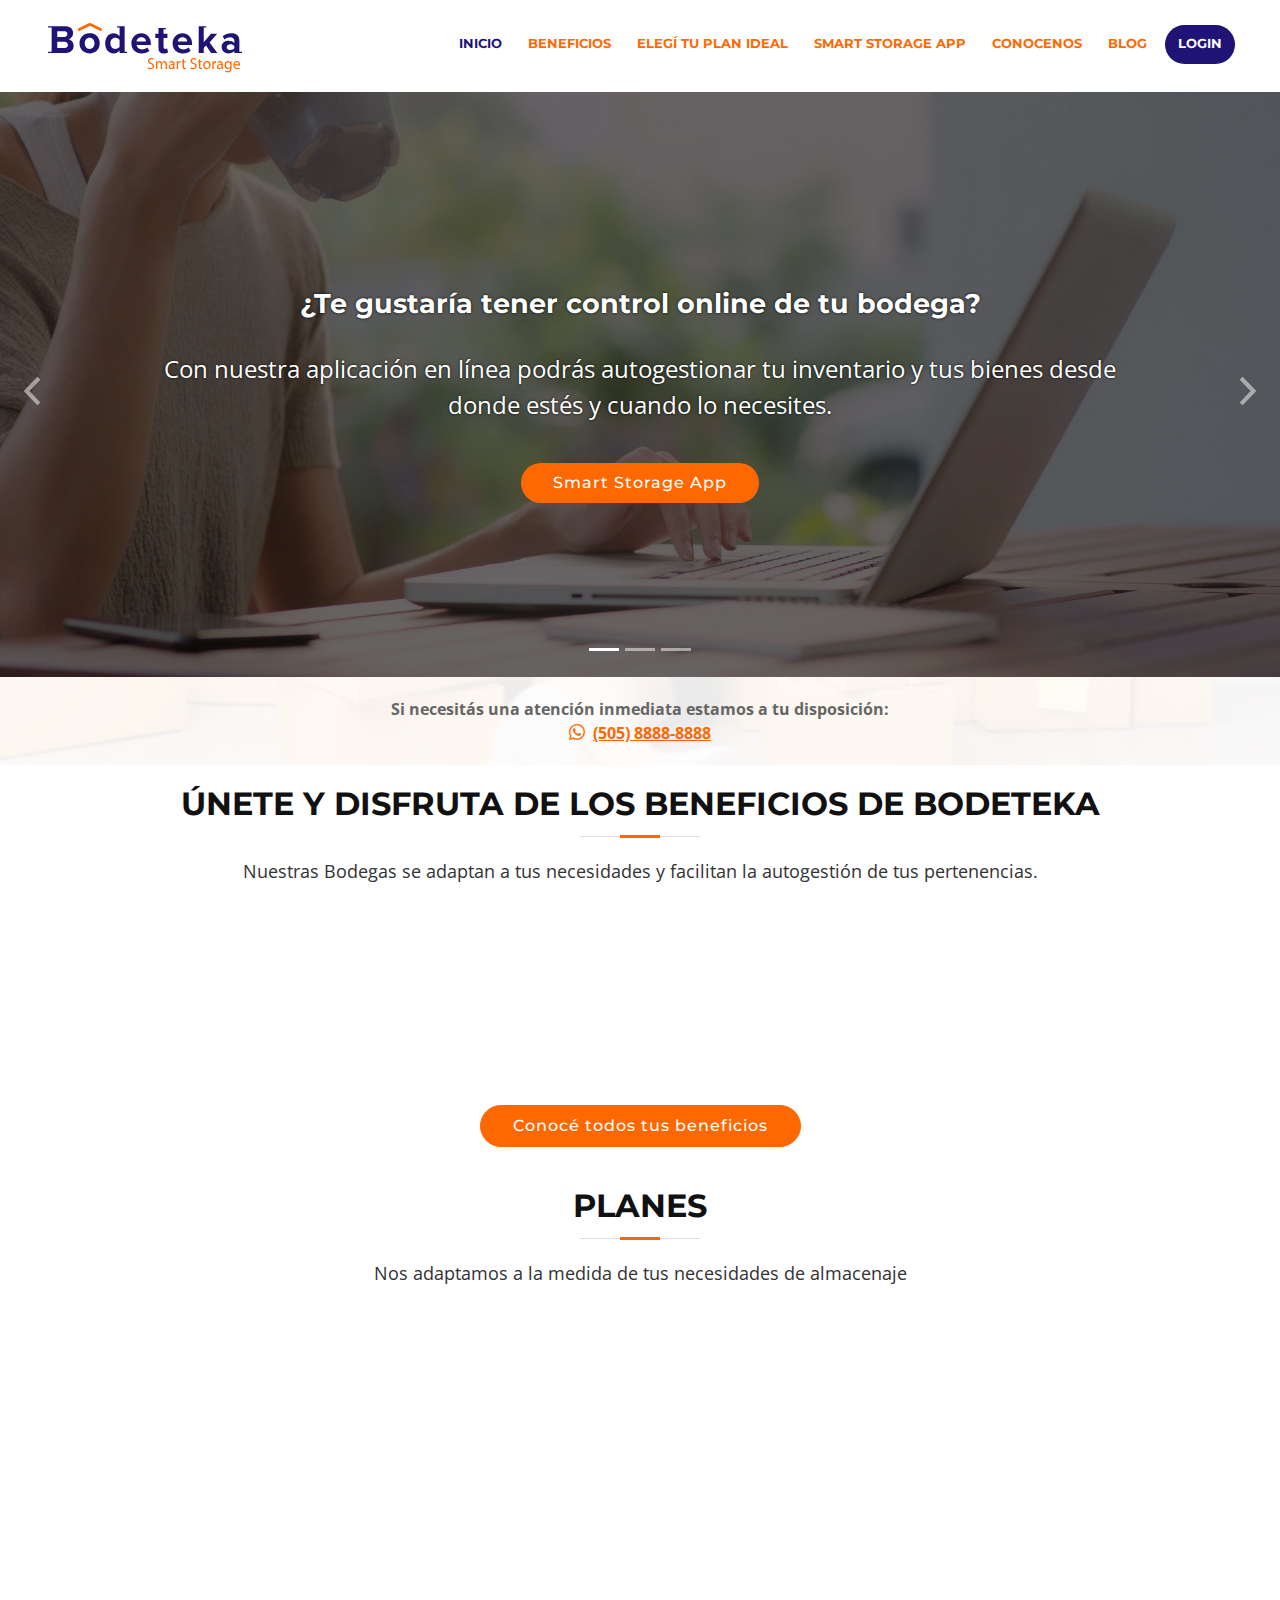
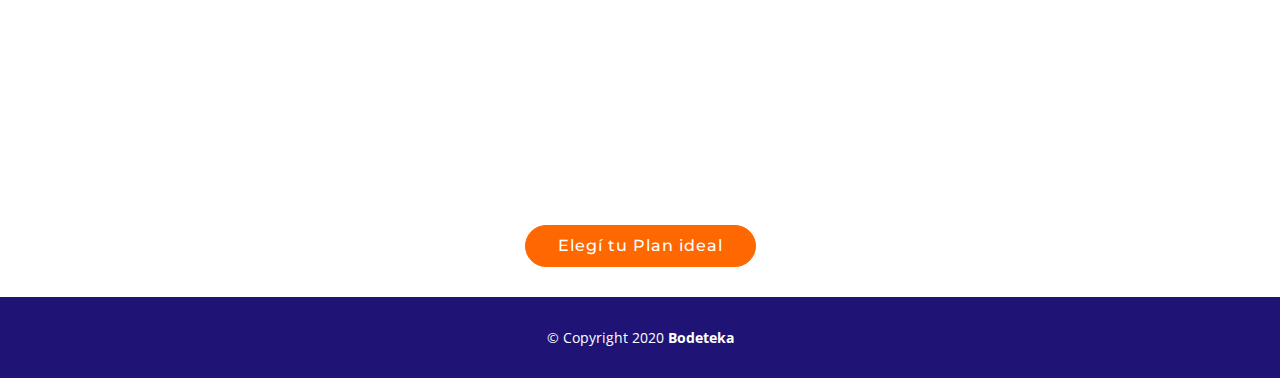
<file: index.html>
<!DOCTYPE html>
<html lang="en">

<head>
	<meta charset="utf-8">
	<title>Bodeteka</title>
	<meta name="viewport" content="width=device-width, initial-scale=1, maximum-scale=1">

	<!-- Favicons -->
	<link href="img/favicon.png" rel="icon">
	<link href="img/apple-touch-icon.png" rel="apple-touch-icon">

	<!-- Google Fonts -->
	<link href="https://fonts.googleapis.com/css?family=Open+Sans:300,300i,400,400i,700,700i|Montserrat:300,400,500,700"
		  rel="stylesheet">

	<!-- Bootstrap CSS File -->
	<link href="lib/bootstrap/css/bootstrap.min.css" rel="stylesheet">

	<!-- Libraries CSS Files -->
	<link href="lib/font-awesome/css/font-awesome.min.css" rel="stylesheet">
	<link href="lib/animate/animate.min.css" rel="stylesheet">
	<link href="lib/ionicons/css/ionicons.min.css" rel="stylesheet">
	<link href="lib/owlcarousel/assets/owl.carousel.min.css" rel="stylesheet">
	<link href="lib/lightbox/css/lightbox.min.css" rel="stylesheet">

	<!-- Main Stylesheet File -->
  <link href="css/style.css?v3" rel="stylesheet">
  <link href="css/iconmoon.css" rel="stylesheet">

	<!-- =======================================================
	  Theme Name: BizPage
	  Theme URL: https://bootstrapmade.com/bizpage-bootstrap-business-template/
	  Author: BootstrapMade.com
	  License: https://bootstrapmade.com/license/
	======================================================= -->
</head>

<body>

<!--==========================
  Header
============================-->
<header id="header">
	<div class="container-fluid">

		<div id="logo" class="pull-left">
			<a href="index.html"><img src="img/bodtk.svg" alt="LogoBodeteka" title="Logo Bodeteka"/></a>
		</div>

		<nav id="nav-menu-container">
			<ul class="nav-menu">
				<li class="menu-active"><a href="index.html">Inicio</a></li>
				<li><a href="beneficios.html">Beneficios</a></li>
				<li><a href="planes.html">Elegí tu Plan Ideal</a></li>
				<li><a href="storage.html">Smart Storage App</a></li>
				<li><a href="about.html">Conocenos</a></li>
				<li><a href="blog.html">Blog</a></li>
				<li id="btnLogin"><a href="https://www.digitalmind.dev/bodeteka/">Login</a></li>
			</ul>
		</nav><!-- #nav-menu-container -->
	</div>
</header><!-- #header -->

<!--==========================
  Intro Section
============================-->
<section id="intro" style="background-color: gainsboro; margin-top: 92px;">
	<div class="intro-container">
		<div id="introCarousel" class="carousel  slide carousel-fade" data-ride="carousel">

			<ol class="carousel-indicators"></ol>

			<div class="carousel-inner" role="listbox">
				<div class="carousel-item active">
					<div class="carousel-background"><img src="img/intro-carousel/1.jpg" alt=""></div>
					<div class="carousel-container">
						<div class="carousel-content">
							<h2>¿Te gustaría tener control online de tu bodega?</h2>
							<p>Con nuestra aplicación en línea podrás autogestionar tu inventario y tus bienes desde
								donde estés y cuando lo necesites.</p>
							<a href="storage.html" class="btn-get-started scrollto">Smart Storage App</a>
						</div>
					</div>
				</div>
				<div class="carousel-item">
					<div class="carousel-background"><img src="img/intro-carousel/2.jpg" alt=""></div>
					<div class="carousel-container">
						<div class="carousel-content">
							<h2>¿Necesitas un espacio seguro para tus bienes?</h2>
							<p>No solo lo guardes, Protégelo, en Bodeteka contamos con acceso seguro al parque logístico,
								cámaras de seguridad en áreas comunes, cámaras de seguridad IP al interior de las bodegas
								y controles de acceso biométricos las 24 horas.</p>
							<a href="beneficios.html" class="btn-get-started scrollto">Conoce nuestros beneficios</a>
						</div>
					</div>
				</div>
				<div class="carousel-item">
					<div class="carousel-background"><img src="img/intro-carousel/3.jpg" alt=""></div>
					<div class="carousel-container">
						<div class="carousel-content">
							<h2>¿Necesitás una bodega con beneficios innovadores?</h2>
							<p>Solo piense en nosotros como una extensión de tu empresa y hogar, autogestioná de
								forma segura e inteligente tus inventarios y bienes del hogar, con nuestra solución en la
								nube, tenés control en tiempo real de tu bodega.</p>
							<a href="about.html" class="btn-get-started scrollto">Conocenos</a>
						</div>
					</div>
				</div>
			</div>

			<a class="carousel-control-prev" href="#introCarousel" role="button" data-slide="prev">
				<span class="carousel-control-prev-icon ion-chevron-left" aria-hidden="true"></span>
				<span class="sr-only">Ant</span>
			</a>

			<a class="carousel-control-next" href="#introCarousel" role="button" data-slide="next">
				<span class="carousel-control-next-icon ion-chevron-right" aria-hidden="true"></span>
				<span class="sr-only">Sig</span>
			</a>

		</div>
	</div>
</section><!-- #intro -->

<main id="main" style="min-height: calc(100vh - 181px);">
	<section id="about" style="padding: 20px 0">
		<div class="container text-center">
			<strong>Si necesitás una atención inmediata estamos a tu disposición: <br>
				<a href="https://wa.me/50588888888?text=Necesito%20más%20información%20de%20Bodeteka" target="_blank" title="Clic para enviar un mensaje a whatsapp">
					<span class="icon-whatsapp"> </span>
					<span style="text-decoration: underline; ">(505) 8888-8888</span>
				</a>
			</strong>
		</div>
	</section>
	<!--==========================
	  Beneficios Home
	============================-->
	<section id="beneficios" style="padding: 20px 0 40px;">
		<div class="container">
			<header class="section-header wow fadeInUp">
				<h3>Únete y disfruta de los beneficios de Bodeteka</h3>
				<p style="padding: 0; font-size: 1.1em;">
					Nuestras Bodegas se adaptan a tus necesidades y facilitan la autogestión de tus pertenencias.</p>
			</header>

			<div class="row">
				<div class="col-lg-3 col-md-6 col-xs-12 box wow bounceInUp" data-wow-duration="1.4s">
					<div class="ih-item circle effect1">
						<a href="beneficios.html#opt1">
							<div class="spinner"></div>
							<div class="img">
								<i class="ion-android-expand"></i>
							</div>
							<div class="info">
								<div class="info-back">
									Bodegas a tu medida
								</div>
							</div>
						</a>
					</div>
				</div>
				<div class="col-lg-3 col-md-6 col-xs-12 box wow bounceInUp" data-wow-duration="1.4s">
					<div class="ih-item circle effect1">
						<a href="beneficios.html#opt2">
							<div class="spinner"></div>
							<div class="img" style="left: 39px;">
								<i class="ion-laptop"></i>
							</div>
							<div class="info">
								<div class="info-back">
									Smart Storage App
								</div>
							</div>
						</a>
					</div>
				</div>
				<div class="col-lg-3 col-md-6 col-xs-12 box wow bounceInUp" data-wow-duration="1.4s">
					<div class="ih-item circle effect1">
						<a href="beneficios.html#opt3">
							<div class="spinner"></div>
							<div class="img" style="left: 45px;">
								<i class="ion-lock-combination"></i>
							</div>
							<div class="info">
								<div class="info-back">
									Seguridad
								</div>
							</div>
						</a>
					</div>
				</div>
				<div class="col-lg-3 col-md-6 col-xs-12 box wow bounceInUp" data-wow-duration="1.4s">
					<div class="ih-item circle effect1">
						<a href="beneficios.html#opt4">
							<div class="spinner"></div>
							<div class="img">
								<i class="ion-ios-cog"></i>
							</div>
							<div class="info">
								<div class="info-back">
									Servicios
								</div>
							</div>
						</a>
					</div>
				</div>

				<div class="col-sm-12 text-center">
					<a href="beneficios.html#beneficios" class="btn-action scrollto">Conocé todos tus beneficios</a>
				</div>
			</div>

		</div>
	</section>
	<section id="planes" class="about-col" style="background-color:white;">
		<header class="section-header">
			<h3>PLANES</h3>
			<p style="padding: 0; font-size: 1.1em;">Nos adaptamos a la medida de tus necesidades de almacenaje</p>
		</header>

		<div class="row justify-content-md-center">

			<div class="col-md-4 col-sm-12 wow fadeInUp" data-wow-delay="0.1s">
				<div class="about-col" style="box-shadow: 0 0 1px 0 #263238; padding: 15px;">
					<div style="width: 100%; height: 100%; text-align: center;">
						<img src="./img/pempresa.jpg" alt="plan empresa imagen" style="height: auto; width: 80%;">
					</div>
					<h2 class="title text-center"><a href="reserva.html">Plan Empresa</a></h2>
					<p>
						<b>Comprendemos los retos que asume tu empresa es por eso que nuestras bodegas </b>
						y servicios complementarios, son un recurso
						estratégico para tu negocio. Sea para gestionar tu inventario o para
						guardar tu mobiliario de oficina, nosotros tenemos la solución.
					</p>
				</div>
			</div>

			<div class=" col-md-4 col-sm-12 wow fadeInUp">
				<div class="about-col" style="box-shadow: 0 0 1px 0 #263238; padding: 15px;">
					<div style="width: 100%; height: 100%; text-align: center;">
						<img src="./img/phogar.jpg" alt="plan hogar imagen" style="height: auto; width: 95%;">
					</div>
					<h2 class="title text-center"><a href="reserva.html">Plan Hogar</a></h2>
					<p>
						<b>Sabemos que tus pertenencias son valiosas por eso Bodeteka brinda la comodidad, seguridad y el cuido que tendrían en tu
							hogar. </b> Nuestras bodegas son una extensión ideal para tus necesidades de almacenaje, sea menaje o resguardo de muebles u otra pertenencia.
					</p>
					<br>
				</div>
			</div>
			<br>
			<div class="col-sm-12 text-center">
				<br>
				<a href="planes.html" class="btn-action scrollto">Elegí tu Plan ideal</a>
		<p></p>
			</div>
		</div>
	</section>

</main>

<!--==========================
  Footer
============================-->
<footer id="footer">
	<div class="container">
		<div class="copyright">
			&copy; Copyright 2020 <strong>Bodeteka</strong>
		</div>
	</div>
</footer><!-- #footer -->

<a href="reserva.html" class="back-to-top"><i class="fa fa-chevron-up"></i></a>
<!-- Uncomment below i you want to use a preloader -->
<!-- <div id="preloader"></div> -->

<!-- JavaScript Libraries -->
<script src="lib/jquery/jquery.min.js"></script>
<script src="lib/jquery/jquery-migrate.min.js"></script>
<script src="lib/bootstrap/js/bootstrap.bundle.min.js"></script>
<script src="lib/easing/easing.min.js"></script>
<script src="lib/superfish/hoverIntent.js"></script>
<script src="lib/superfish/superfish.min.js"></script>
<script src="lib/wow/wow.min.js"></script>
<script src="lib/waypoints/waypoints.min.js"></script>
<script src="lib/counterup/counterup.min.js"></script>
<script src="lib/owlcarousel/owl.carousel.min.js"></script>
<script src="lib/isotope/isotope.pkgd.min.js"></script>
<script src="lib/lightbox/js/lightbox.min.js"></script>
<script src="lib/touchSwipe/jquery.touchSwipe.min.js"></script>

<!-- Contact Form JavaScript File -->
<script src="contactform/contactform.js"></script>

<!-- Template Main Javascript File -->
<script src="js/main.js"></script>

</body>

</html>
</file>
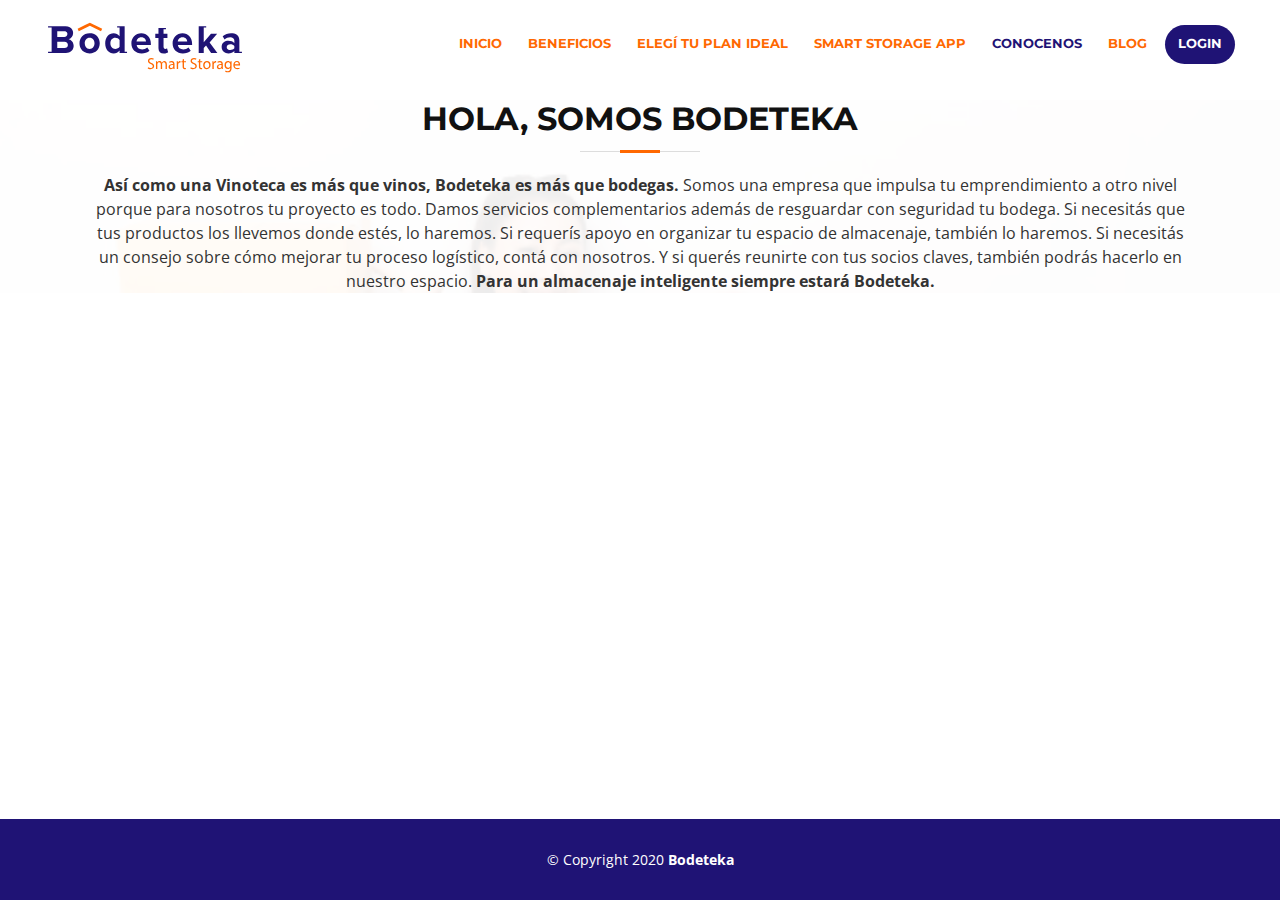
<file: about.html>
<!DOCTYPE html>
<html lang="en">

<head>
  <meta charset="utf-8">
  <title>Bodeteka</title>
  <meta content="width=device-width, initial-scale=1.0" name="viewport">
  <meta content="" name="keywords">
  <meta content="" name="description">

  <!-- Favicons -->
  <link href="img/favicon.png" rel="icon">
  <link href="img/apple-touch-icon.png" rel="apple-touch-icon">

  <!-- Google Fonts -->
  <link href="https://fonts.googleapis.com/css?family=Open+Sans:300,300i,400,400i,700,700i|Montserrat:300,400,500,700"
    rel="stylesheet">

  <!-- Bootstrap CSS File -->
  <link href="lib/bootstrap/css/bootstrap.min.css" rel="stylesheet">

  <!-- Libraries CSS Files -->
  <link href="lib/font-awesome/css/font-awesome.min.css" rel="stylesheet">
  <link href="lib/animate/animate.min.css" rel="stylesheet">
  <link href="lib/ionicons/css/ionicons.min.css" rel="stylesheet">
  <link href="lib/owlcarousel/assets/owl.carousel.min.css" rel="stylesheet">
  <link href="lib/lightbox/css/lightbox.min.css" rel="stylesheet">

  <!-- Main Stylesheet File -->
  <link href="css/style.css?v2" rel="stylesheet">

  <!-- =======================================================
    Theme Name: BizPage
    Theme URL: https://bootstrapmade.com/bizpage-bootstrap-business-template/
    Author: BootstrapMade.com
    License: https://bootstrapmade.com/license/
  ======================================================= -->
</head>

<body>

  <!--==========================
    Header
  ============================-->
  <header id="header">
    <div class="container-fluid">

      <div id="logo" class="pull-left">
        <a href="index.html"><img src="img/bodtk.svg" alt="LogoBodeteka" title="Logo Bodeteka"/></a>
      </div>

      <nav id="nav-menu-container">
        <ul class="nav-menu">
          <li><a href="index.html">Inicio</a></li>
          <li><a href="index.html#beneficios">Beneficios</a></li>
          <li><a href="planes.html">Elegí tu Plan Ideal</a></li>
          <li><a href="storage.html">Smart Storage App</a></li>
          <li class="menu-active"><a href="about.html">Conocenos</a></li>
          <li><a href="blog.html">Blog</a></li>
          <li id="btnLogin"><a href="https://www.digitalmind.dev/bodeteka/">Login</a></li>
        </ul>
      </nav><!-- #nav-menu-container -->
    </div>
  </header><!-- #header -->



  <main style="min-height: calc(100vh - 181px); margin-top: 100px;">
    <!--==========================
	  About Us Section
	============================-->
    <section id="about" style="padding: 0">
      <div class="container">
        <header class="section-header">
          <h3>HOLA, SOMOS BODETEKA</h3>
          <p style="margin: auto; padding: 0;"><b>Así como una Vinoteca es más que vinos, Bodeteka es más que bodegas.</b> Somos una empresa que
            impulsa
            tu emprendimiento
            a otro nivel porque para nosotros tu proyecto es todo. Damos servicios complementarios además de
            resguardar
            con seguridad tu bodega. Si necesitás que tus productos los llevemos donde estés, lo haremos. Si
            requerís
            apoyo en organizar tu espacio de almacenaje, también lo haremos. Si necesitás un consejo sobre cómo
            mejorar
            tu proceso logístico, contá con nosotros. Y si querés reunirte con tus socios claves, también podrás
            hacerlo
            en nuestro espacio. <b>Para un almacenaje inteligente siempre estará Bodeteka.</b></p>
        </header>
      </div>
    </section>

    <!--==========================
	  Featured Services Section
	============================-->
    <!--
    <section id="featured-services">
      <div class="container">
        <div class="row">
          <div class="col-lg-4 box">
            <i class="ion-ios-home-outline"></i>
            <h4 class="title"><a href="reserva.html"><strong> Un espacio ideal para vos</strong></a></h4>
            <p class="description">Contamos con diversos tamaños de bodegas, desde 3.33m2 hasta 11.5m2.</p>
          </div>

          <div class="col-lg-4 box box-bg">
            <i class="ion-ios-cloud-download-outline"></i>
            <h4 class="title"><a href="reserva.html"><strong>Control online de tu bodega</strong></a></h4>
            <p class="description">Podrás gestionar desde tu dispositivo móvil o computadora el manejo de tu
              inventario y tus bienes.</p>
          </div>

          <div class="col-lg-4 box">
            <i class="ion-ios-eye-outline"></i>
            <h4 class="title"><a href="reserva.html"><strong>Seguridad física y electrónica a toda hora</strong></a>
            </h4>
            <p class="description">Contamos con acceso seguro al parque logístico, cámaras de seguridad en áreas
              comunes,
              cámaras de seguridad IP al interior de las bodegas y controles de acceso biométricos las 24
              horas.</p>
          </div>

        </div>
      </div>
    </section> -->
  </main>

  <!--==========================
    Footer
  ============================-->
  <footer id="footer">
    <!-- <div class="footer-top">
      <div class="container">
        <div class="row">

          <div class="col-lg-3 col-md-6 footer-info">
            <h3>BizPage</h3>
            <p>Cras fermentum odio eu feugiat lide par naso tierra. Justo eget nada terra videa magna derita valies darta donna mare fermentum iaculis eu non diam phasellus. Scelerisque felis imperdiet proin fermentum leo. Amet volutpat consequat mauris nunc congue.</p>
          </div>

          <div class="col-lg-3 col-md-6 footer-links">
            <h4>Useful Links</h4>
            <ul>
              <li><i class="ion-ios-arrow-right"></i> <a href="#">Home</a></li>
              <li><i class="ion-ios-arrow-right"></i> <a href="#">About us</a></li>
              <li><i class="ion-ios-arrow-right"></i> <a href="#">Services</a></li>
              <li><i class="ion-ios-arrow-right"></i> <a href="#">Terms of service</a></li>
              <li><i class="ion-ios-arrow-right"></i> <a href="#">Privacy policy</a></li>
            </ul>
          </div>

          <div class="col-lg-3 col-md-6 footer-contact">
            <h4>Contact Us</h4>
            <p>
              A108 Adam Street <br>
              New York, NY 535022<br>
              United States <br>
              <strong>Phone:</strong> +1 5589 55488 55<br>
              <strong>Email:</strong> info@example.com<br>
            </p>

            <div class="social-links">
              <a href="#" class="twitter"><i class="fa fa-twitter"></i></a>
              <a href="#" class="facebook"><i class="fa fa-facebook"></i></a>
              <a href="#" class="instagram"><i class="fa fa-instagram"></i></a>
              <a href="#" class="google-plus"><i class="fa fa-google-plus"></i></a>
              <a href="#" class="linkedin"><i class="fa fa-linkedin"></i></a>
            </div>

          </div>

          <div class="col-lg-3 col-md-6 footer-newsletter">
            <h4>Our Newsletter</h4>
            <p>Tamen quem nulla quae legam multos aute sint culpa legam noster magna veniam enim veniam illum dolore legam minim quorum culpa amet magna export quem marada parida nodela caramase seza.</p>
            <form action="" method="post">
              <input type="email" name="email"><input type="submit"  value="Subscribe">
            </form>
          </div>

        </div>
      </div>
    </div> -->

    <div class="container">
      <div class="copyright">
        &copy; Copyright 2020 <strong>Bodeteka</strong>
      </div>
    </div>
  </footer><!-- #footer -->

  <a href="#" class="back-to-top"><i class="fa fa-chevron-up"></i></a>
  <!-- Uncomment below i you want to use a preloader -->
  <!-- <div id="preloader"></div> -->

  <!-- JavaScript Libraries -->
  <script src="lib/jquery/jquery.min.js"></script>
  <script src="lib/jquery/jquery-migrate.min.js"></script>
  <script src="lib/bootstrap/js/bootstrap.bundle.min.js"></script>
  <script src="lib/easing/easing.min.js"></script>
  <script src="lib/superfish/hoverIntent.js"></script>
  <script src="lib/superfish/superfish.min.js"></script>
  <script src="lib/wow/wow.min.js"></script>
  <script src="lib/waypoints/waypoints.min.js"></script>
  <script src="lib/counterup/counterup.min.js"></script>
  <script src="lib/owlcarousel/owl.carousel.min.js"></script>
  <script src="lib/isotope/isotope.pkgd.min.js"></script>
  <script src="lib/lightbox/js/lightbox.min.js"></script>
  <script src="lib/touchSwipe/jquery.touchSwipe.min.js"></script>
  <!-- Contact Form JavaScript File -->
  <script src="contactform/contactform.js"></script>

  <!-- Template Main Javascript File -->
  <script src="js/main.js"></script>

</body>

</html>
</file>
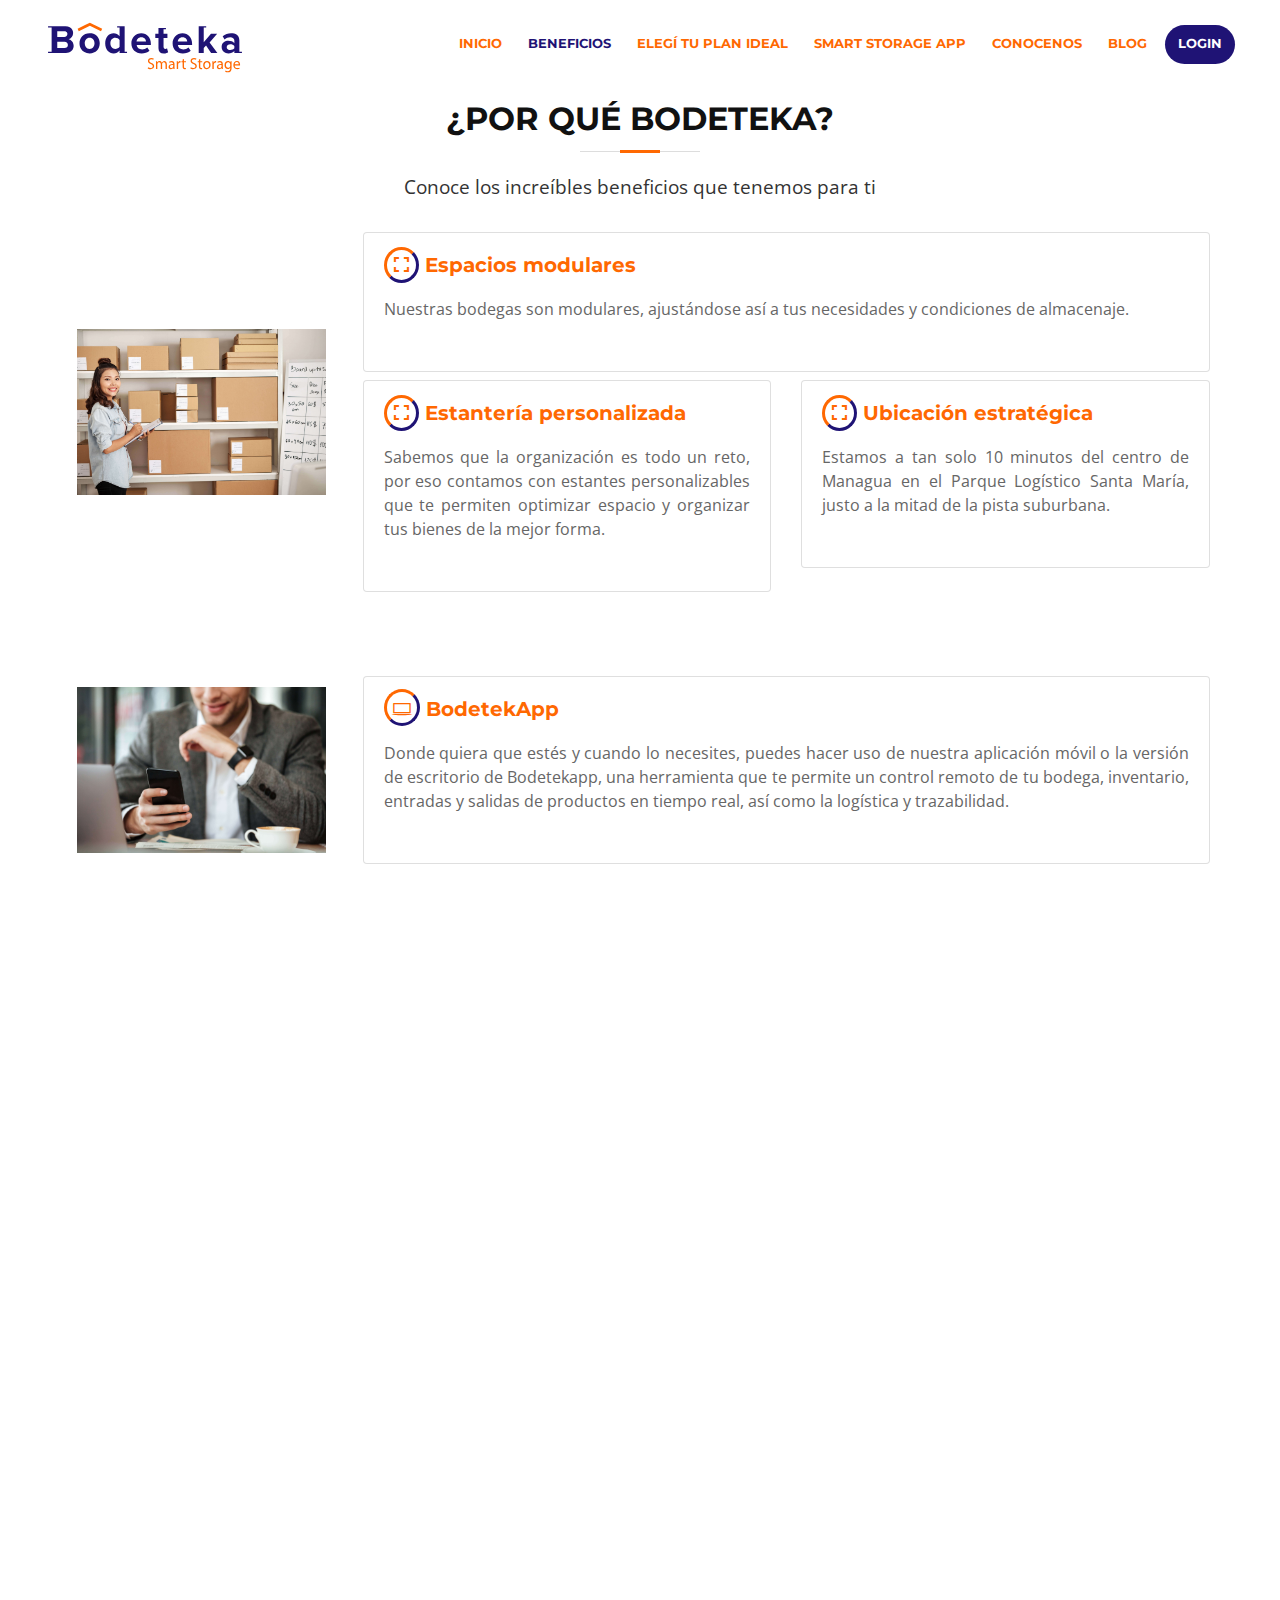
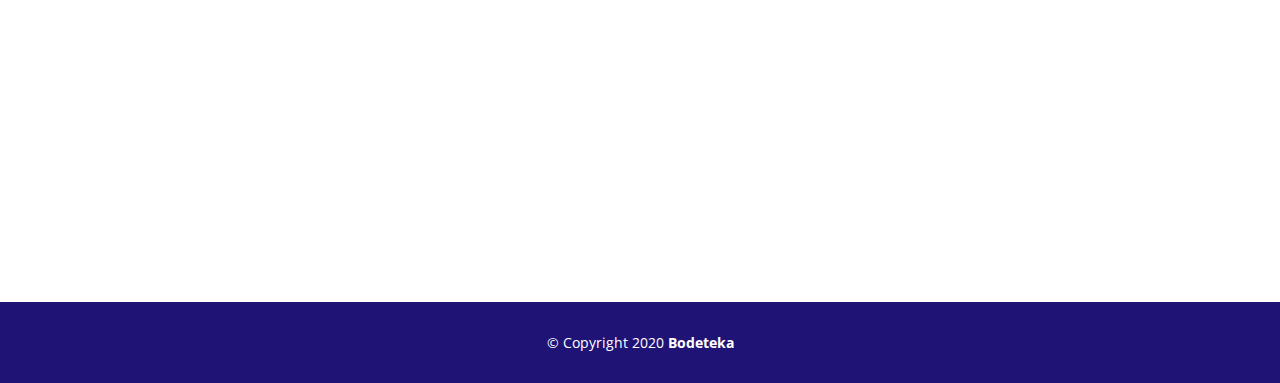
<file: beneficios.html>
<!DOCTYPE html>
<html lang="en">

<head>
	<meta charset="utf-8">
	<title>Bodeteka</title>
	<meta content="width=device-width, initial-scale=1.0" name="viewport">
	<meta content="" name="keywords">
	<meta content="" name="description">

	<!-- Favicons -->
	<link href="img/favicon.png" rel="icon">
	<link href="img/apple-touch-icon.png" rel="apple-touch-icon">

	<!-- Google Fonts -->
	<link href="https://fonts.googleapis.com/css?family=Open+Sans:300,300i,400,400i,700,700i|Montserrat:300,400,500,700"
		  rel="stylesheet">

	<!-- Bootstrap CSS File -->
	<link href="lib/bootstrap/css/bootstrap.min.css" rel="stylesheet">

	<!-- Libraries CSS Files -->
	<link href="lib/font-awesome/css/font-awesome.min.css" rel="stylesheet">
	<link href="lib/animate/animate.min.css" rel="stylesheet">
	<link href="lib/ionicons/css/ionicons.min.css" rel="stylesheet">
	<link href="lib/owlcarousel/assets/owl.carousel.min.css" rel="stylesheet">
	<link href="lib/lightbox/css/lightbox.min.css" rel="stylesheet">

	<!-- Main Stylesheet File -->
	<link href="css/style.css?v2" rel="stylesheet">

	<!-- =======================================================
	  Theme Name: BizPage
	  Theme URL: https://bootstrapmade.com/bizpage-bootstrap-business-template/
	  Author: BootstrapMade.com
	  License: https://bootstrapmade.com/license/
	======================================================= -->
</head>

<body>

<!--==========================
  Header
============================-->
<header id="header">
	<div class="container-fluid">

		<div id="logo" class="pull-left">
			<a href="index.html"><img src="img/bodtk.svg" alt="LogoBodeteka" title="Logo Bodeteka"/></a>
		</div>

		<nav id="nav-menu-container">
			<ul class="nav-menu">
				<li><a href="index.html">Inicio</a></li>
				<li class="menu-active"><a href="beneficios.html">Beneficios</a></li>
				<li><a href="planes.html">Elegí tu Plan Ideal</a></li>
				<li><a href="storage.html">Smart Storage App</a></li>
				<li><a href="about.html">Conocenos</a></li>
				<li><a href="blog.html">Blog</a></li>
				<li id="btnLogin"><a href="https://www.digitalmind.dev/bodeteka/">Login</a></li>
			</ul>
		</nav><!-- #nav-menu-container -->
	</div>
</header><!-- #header -->


<main style="min-height: 100vh; margin-top: 100px;">
	<!--==========================
		  Beneficios Section
	============================-->
	<section id="opt0">
		<div class="container">
			<header class="section-header">
				<h3>¿Por qué Bodeteka?</h3>
				<p style="margin: 0; padding: 0; font-size: 1.2em;">Conoce los increíbles beneficios que tenemos para ti
				</p>
			</header>
		</div>
	</section>
	<section id="opt1" style="padding: 0 15px;">
		<div class="container" style="padding: 30px 0;">
			<div class="row about-cols align-items-center box wow bounceInUp mb-4">
				<div class="col-lg-3 col-md-6 col-xs-12" data-wow-duration="1.4s">
					<div style="width: 100%; height: 100%; text-align: center;">
						<img src="./img/Beneficio1.jpg" alt="plan hogar imagen" style="height: auto; width: 95%;">
					</div>
				</div>
				<div class="col-lg-9 col-md-6 col-xs-12 text-justify">
					<div class="row">
						<div class="col-xs-12 col-lg-12">
							<div class="card">
								<div class="card-body">
									<h5 class="text-naranja">
										<i class="ion-android-expand miniSpinner"></i> Espacios modulares</h5>
									<p>Nuestras bodegas son modulares, ajustándose así a tus necesidades y condiciones de almacenaje.</p>
								</div>
							</div>
						</div>
					</div>
					<div class="row mt-2">
						<div class="col-xs-12 col-lg-6">
							<div class="card">
								<div class="card-body">
									<h5 class="text-naranja">
										<i class="ion-android-expand miniSpinner"></i> Estantería personalizada</h5>
									<p>Sabemos que la organización es todo un reto, por eso contamos con estantes personalizables que
										te permiten optimizar espacio y organizar tus bienes de la mejor forma.</p>
								</div>
							</div>
						</div>
						<div class="col-xs-12 col-lg-6">
							<div class="card">
								<div class="card-body">
									<h5 class="text-naranja">
										<i class="ion-android-expand miniSpinner"></i> Ubicación estratégica</h5>
									<p>Estamos a tan solo 10 minutos del centro de Managua en el Parque Logístico Santa María, justo a la
										mitad de la pista suburbana. </p>
								</div>
							</div>
						</div>
					</div>
				</div>
			</div>
		</div>
	</section>
	<section id="opt2" style="padding: 0 15px;">
		<div class="container" style="padding: 30px 0;">
			<div class="row about-cols align-items-center box wow bounceInUp">
				<div class="col-lg-3 col-md-6 col-xs-12" data-wow-duration="1.4s">
					<div style="width: 100%; height: 100%; text-align: center;">
						<img src="./img/Beneficio2.jpg" alt="plan hogar imagen" style="height: auto; width: 95%;">
					</div>
				</div>
				<div class="col-lg-9 col-md-6 col-xs-12 text-justify">
					<div class="row">
						<div class="col col-xs-12">
							<div class="card">
								<div class="card-body">
									<h5 class="text-naranja"><i class="ion-laptop miniSpinner"
																style="padding: 5px 5px 2px;"></i> BodetekApp</h5>
									<p>Donde quiera que estés y cuando lo necesites, puedes hacer uso de nuestra aplicación móvil o la versión de
										escritorio de Bodetekapp, una herramienta que te permite un control remoto de tu bodega, inventario, entradas y salidas de
										productos en tiempo real, así como la logística y trazabilidad. </p>
								</div>
							</div>
						</div>
					</div>

				</div>
			</div>
		</div>
	</section>
	<section id="opt3" style="padding: 0 15px;">
		<div class="container" style="padding: 30px 0;">
			<div class="row about-cols align-items-center box wow bounceInUp">
				<div class="col-lg-3 col-md-6 col-xs-12" data-wow-duration="1.4s">
					<div style="width: 100%; height: 100%; text-align: center;">
						<img src="./img/intro-carousel/2.jpg" alt="plan hogar imagen" style="height: auto; width: 95%;">
					</div>
				</div>
				<div class="col-lg-9 col-md-6 col-sm-12 col-xs-12 text-justify">
					<div class="row">
						<div class="col-xs-12 col-lg-6">
							<div class="card">
								<div class="card-body">
									<h5 class="text-naranja">
										<i class="ion-lock-combination miniSpinner"></i> Bienes seguros</h5>
									<p>Sabemos lo valiosas que son tus pertenencias, por eso mantenemos la integridad de bienes con instalaciones
										que garantizan la impermeabilidad del espacio.</p>
								</div>
							</div>
						</div>

						<div class="col-xs-12 col-lg-6">
							<div class="card">
								<div class="card-body">
									<h5 class="text-naranja">
										<i class="ion-lock-combination miniSpinner"></i> Control de acceso</h5>
									<p>La seguridad de tu bodega inicia con la verificación de los visitantes por un personal de seguridad, luego
										cada cliente tendrá acceso con huella digital para validar el ingreso de personas autorizadas. </p>
								</div>
							</div>
						</div>
					</div>
					<div class="row mt-2">
						<div class="col-xs-12 col-lg-6">
							<div class="card">
								<div class="card-body">
									<h5 class="text-naranja">
										<i class="ion-lock-combination miniSpinner"></i> Cámaras de seguridad en áreas comunes</h5>
									<p> Todas las áreas comunes cuentan con cámaras instaladas en puntos de visión
										amplia</p>
								</div>
							</div>
						</div>

						<div class="col-xs-12 col-lg-6">
							<div class="card">
								<div class="card-body">
									<h5 class="text-naranja">
										<i class="ion-lock-combination miniSpinner"></i> Cámaras IP en cada Bodega</h5>
									<p>Tu Bodega cuenta con una cámara en su interior, lo que te permitirá tener acceso remoto desde
										nuestra app cuando quieras y necesites.</p>
								</div>
							</div>
						</div>
					</div>
				</div>
			</div>
		</div>
	</section>
	<section id="opt4" style="padding: 0 15px;">
		<div class="container" style="padding: 30px 0;">
			<div class="row about-cols align-items-center box wow bounceInUp">
				<div class="col-lg-3 col-md-6 col-xs-12" data-wow-duration="1.4s">
					<div style="width: 100%; height: 100%; text-align: center;">
						<img src="./img/Beneficio4.jpg" alt="plan hogar imagen" style="height: auto; width: 95%;">
					</div>
				</div>
				<div class="col-lg-9 text-justify col-md-6 col-xs-12">
					<div class="row">
						<div class="col-xs-12 col-lg-6">
							<div class="card">
								<div class="card-body">
									<h5 class="text-naranja"><i class="ion-ios-cog miniSpinner"></i> Atención Personalizada</h5>
									<p>Te acompañamos 100% en todo tu proceso, elección de la bodega correcta, organización de los
										espacios, capacitación para el uso la herramienta digital.</p>
								</div>
							</div>
						</div>
						<div class="col-xs-12 col-lg-6">
							<div class="card">
								<div class="card-body">
									<h5 class="text-naranja"><i class="ion-ios-cog miniSpinner"></i> Moderna Sala de Reuniones</h5>
									<p>Tenemos a tu disposición una sala de conferencias con conexión a internet, pantallas, data
										show y otros equipos multimedia que te permitirán llevar a cabo reuniones con tus clientes, proveedores, colaboradores u
										otros</p>
								</div>
							</div>
						</div>
					</div>

					<div class="row mt-2">
						<div class="col-xs-12 col-lg-6">
							<div class="card">
								<div class="card-body">
									<h5 class="text-naranja"><i class="ion-ios-cog miniSpinner"></i> Horarios de atención 24/7</h5>
									<p>Tienes acceso físico o remoto a tu bodega cualquier día a cualquier hora.</p>
								</div>
							</div>
						</div>
						<div class="col-xs-12 col-lg-6">
							<div class="card">
								<div class="card-body">
									<h5 class="text-naranja"><i class="ion-ios-cog miniSpinner"></i> Limpieza o mantenimiento</h5>
									<p>Trabajamos con altos estándares de limpieza para el correcto mantenimiento de tu bodega, así
										como el control de plagas</p>
								</div>
							</div>
						</div>
					</div>
				</div>
			</div>
		</div>
	</section>
</main>

<!--==========================
  Footer
============================-->
<footer id="footer">
	<div class="container">
		<div class="copyright">
			&copy; Copyright 2020 <strong>Bodeteka</strong>
		</div>
	</div>
</footer><!-- #footer -->
<style>.text-naranja { font-weight: bold; }</style>
<a href="#" class="back-to-top"><i class="fa fa-chevron-up"></i></a>
<!-- Uncomment below i you want to use a preloader -->
<!-- <div id="preloader"></div> -->

<!-- JavaScript Libraries -->
<script src="lib/jquery/jquery.min.js"></script>
<script src="lib/jquery/jquery-migrate.min.js"></script>
<script src="lib/bootstrap/js/bootstrap.bundle.min.js"></script>
<script src="lib/easing/easing.min.js"></script>
<script src="lib/superfish/hoverIntent.js"></script>
<script src="lib/superfish/superfish.min.js"></script>
<script src="lib/wow/wow.min.js"></script>
<script src="lib/waypoints/waypoints.min.js"></script>
<script src="lib/counterup/counterup.min.js"></script>
<script src="lib/owlcarousel/owl.carousel.min.js"></script>
<script src="lib/isotope/isotope.pkgd.min.js"></script>
<script src="lib/lightbox/js/lightbox.min.js"></script>
<script src="lib/touchSwipe/jquery.touchSwipe.min.js"></script>
<!-- Contact Form JavaScript File -->
<script src="contactform/contactform.js"></script>

<!-- Template Main Javascript File -->
<script src="js/main.js"></script>

</body>

</html>
</file>
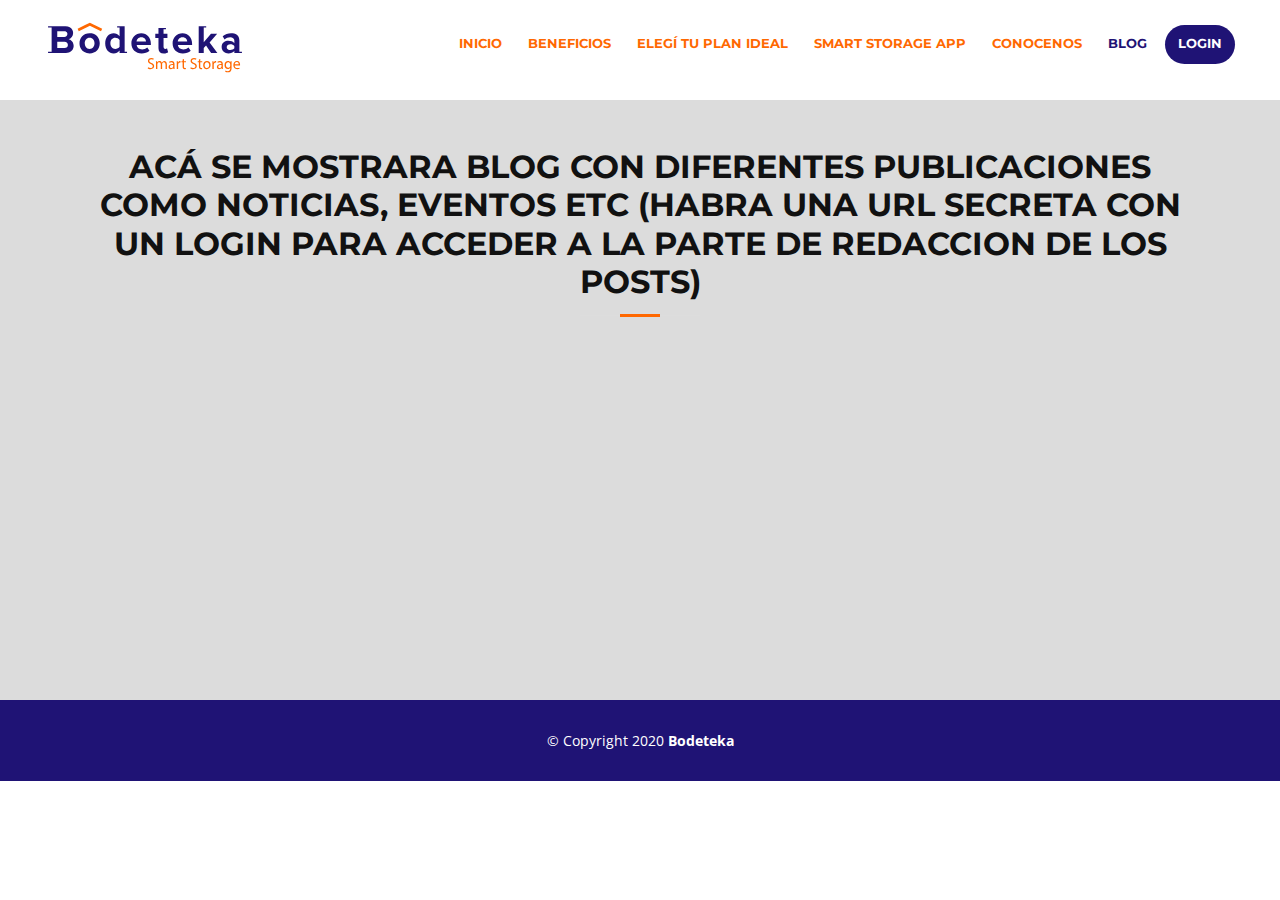
<file: blog.html>
<!DOCTYPE html>
<html lang="en">

<head>
  <meta charset="utf-8">
  <title>Bodeteka</title>
  <meta content="width=device-width, initial-scale=1.0" name="viewport">
  <meta content="" name="keywords">
  <meta content="" name="description">

  <!-- Favicons -->
  <link href="img/favicon.png" rel="icon">
  <link href="img/apple-touch-icon.png" rel="apple-touch-icon">

  <!-- Google Fonts -->
  <link href="https://fonts.googleapis.com/css?family=Open+Sans:300,300i,400,400i,700,700i|Montserrat:300,400,500,700"
    rel="stylesheet">

  <!-- Bootstrap CSS File -->
  <link href="lib/bootstrap/css/bootstrap.min.css" rel="stylesheet">

  <!-- Libraries CSS Files -->
  <link href="lib/font-awesome/css/font-awesome.min.css" rel="stylesheet">
  <link href="lib/animate/animate.min.css" rel="stylesheet">
  <link href="lib/ionicons/css/ionicons.min.css" rel="stylesheet">
  <link href="lib/owlcarousel/assets/owl.carousel.min.css" rel="stylesheet">
  <link href="lib/lightbox/css/lightbox.min.css" rel="stylesheet">

  <!-- Main Stylesheet File -->
  <link href="css/style.css?v2" rel="stylesheet">

  <!-- =======================================================
    Theme Name: BizPage
    Theme URL: https://bootstrapmade.com/bizpage-bootstrap-business-template/
    Author: BootstrapMade.com
    License: https://bootstrapmade.com/license/
  ======================================================= -->
</head>

<body>

  <!--==========================
    Header
  ============================-->
  <header id="header">
    <div class="container-fluid">

      <div id="logo" class="pull-left">
        <a href="index.html"><img src="img/bodtk.svg" alt="LogoBodeteka" title="Logo Bodeteka"/></a>
      </div>

      <nav id="nav-menu-container">
        <ul class="nav-menu">
          <li><a href="index.html">Inicio</a></li>
          <li><a href="beneficios.html">Beneficios</a></li>
          <li><a href="planes.html">Elegí tu Plan Ideal</a></li>
          <li><a href="storage.html">Smart Storage App</a></li>
          <li><a href="about.html">Conocenos</a></li>
          <li  class="menu-active"><a href="blog.html">Blog</a></li>
          <li id="btnLogin"><a href="https://www.digitalmind.dev/bodeteka/">Login</a></li>
        </ul>
      </nav><!-- #nav-menu-container -->
    </div>
  </header><!-- #header -->



  <main style="background-color: gainsboro; height: 600px; margin-top: 100px;">
    <section id="blog">
      <div class="container">
        <header class="section-header">
          <br><br>
          <h3>Acá se mostrara blog con diferentes publicaciones como noticias, eventos etc (habra una url secreta con un login para acceder a la parte de redaccion de los posts) </h3>

        </header>
      </div>
    </section>

  </main>

  <!--==========================
    Footer
  ============================-->
  <footer id="footer">
    <!-- <div class="footer-top">
      <div class="container">
        <div class="row">

          <div class="col-lg-3 col-md-6 footer-info">
            <h3>BizPage</h3>
            <p>Cras fermentum odio eu feugiat lide par naso tierra. Justo eget nada terra videa magna derita valies darta donna mare fermentum iaculis eu non diam phasellus. Scelerisque felis imperdiet proin fermentum leo. Amet volutpat consequat mauris nunc congue.</p>
          </div>

          <div class="col-lg-3 col-md-6 footer-links">
            <h4>Useful Links</h4>
            <ul>
              <li><i class="ion-ios-arrow-right"></i> <a href="#">Home</a></li>
              <li><i class="ion-ios-arrow-right"></i> <a href="#">About us</a></li>
              <li><i class="ion-ios-arrow-right"></i> <a href="#">Services</a></li>
              <li><i class="ion-ios-arrow-right"></i> <a href="#">Terms of service</a></li>
              <li><i class="ion-ios-arrow-right"></i> <a href="#">Privacy policy</a></li>
            </ul>
          </div>

          <div class="col-lg-3 col-md-6 footer-contact">
            <h4>Contact Us</h4>
            <p>
              A108 Adam Street <br>
              New York, NY 535022<br>
              United States <br>
              <strong>Phone:</strong> +1 5589 55488 55<br>
              <strong>Email:</strong> info@example.com<br>
            </p>

            <div class="social-links">
              <a href="#" class="twitter"><i class="fa fa-twitter"></i></a>
              <a href="#" class="facebook"><i class="fa fa-facebook"></i></a>
              <a href="#" class="instagram"><i class="fa fa-instagram"></i></a>
              <a href="#" class="google-plus"><i class="fa fa-google-plus"></i></a>
              <a href="#" class="linkedin"><i class="fa fa-linkedin"></i></a>
            </div>

          </div>

          <div class="col-lg-3 col-md-6 footer-newsletter">
            <h4>Our Newsletter</h4>
            <p>Tamen quem nulla quae legam multos aute sint culpa legam noster magna veniam enim veniam illum dolore legam minim quorum culpa amet magna export quem marada parida nodela caramase seza.</p>
            <form action="" method="post">
              <input type="email" name="email"><input type="submit"  value="Subscribe">
            </form>
          </div>

        </div>
      </div>
    </div> -->

    <div class="container">
      <div class="copyright">
        &copy; Copyright 2020 <strong>Bodeteka</strong>
      </div>
    </div>
  </footer><!-- #footer -->

  <a href="#" class="back-to-top"><i class="fa fa-chevron-up"></i></a>
  <!-- Uncomment below i you want to use a preloader -->
  <!-- <div id="preloader"></div> -->

  <!-- JavaScript Libraries -->
  <script src="lib/jquery/jquery.min.js"></script>
  <script src="lib/jquery/jquery-migrate.min.js"></script>
  <script src="lib/bootstrap/js/bootstrap.bundle.min.js"></script>
  <script src="lib/easing/easing.min.js"></script>
  <script src="lib/superfish/hoverIntent.js"></script>
  <script src="lib/superfish/superfish.min.js"></script>
  <script src="lib/wow/wow.min.js"></script>
  <script src="lib/waypoints/waypoints.min.js"></script>
  <script src="lib/counterup/counterup.min.js"></script>
  <script src="lib/owlcarousel/owl.carousel.min.js"></script>
  <script src="lib/isotope/isotope.pkgd.min.js"></script>
  <script src="lib/lightbox/js/lightbox.min.js"></script>
  <script src="lib/touchSwipe/jquery.touchSwipe.min.js"></script>
  <!-- Contact Form JavaScript File -->
  <script src="contactform/contactform.js"></script>

  <!-- Template Main Javascript File -->
  <script src="js/main.js"></script>

</body>

</html>
</file>
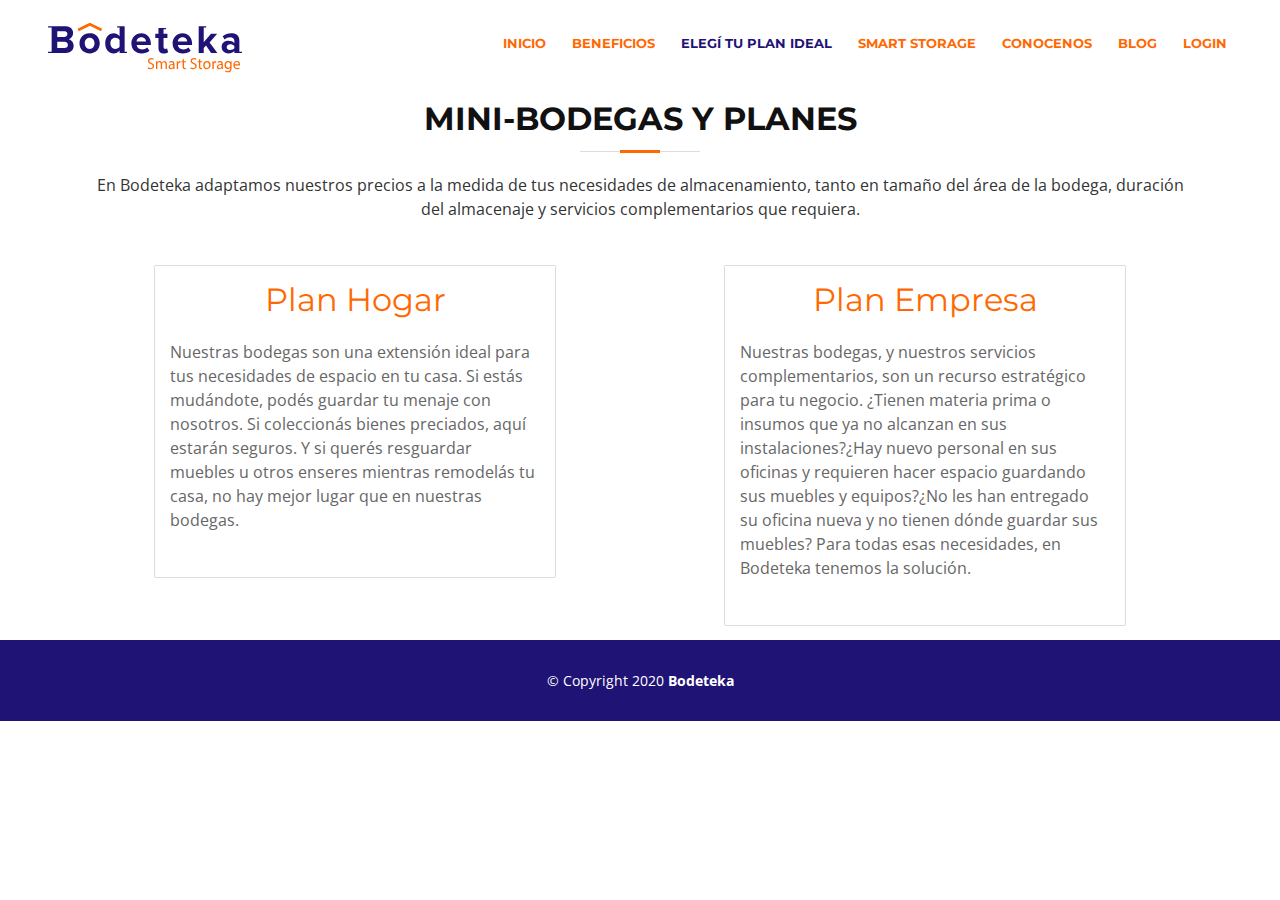
<file: bodegas.html>
<!DOCTYPE html>
<html lang="en">

<head>
  <meta charset="utf-8">
  <title>Bodeteka</title>
  <meta content="width=device-width, initial-scale=1.0" name="viewport">
  <meta content="" name="keywords">
  <meta content="" name="description">

  <!-- Favicons -->
  <link href="img/favicon.png" rel="icon">
  <link href="img/apple-touch-icon.png" rel="apple-touch-icon">

  <!-- Google Fonts -->
  <link href="https://fonts.googleapis.com/css?family=Open+Sans:300,300i,400,400i,700,700i|Montserrat:300,400,500,700"
    rel="stylesheet">

  <!-- Bootstrap CSS File -->
  <link href="lib/bootstrap/css/bootstrap.min.css" rel="stylesheet">

  <!-- Libraries CSS Files -->
  <link href="lib/font-awesome/css/font-awesome.min.css" rel="stylesheet">
  <link href="lib/animate/animate.min.css" rel="stylesheet">
  <link href="lib/ionicons/css/ionicons.min.css" rel="stylesheet">
  <link href="lib/owlcarousel/assets/owl.carousel.min.css" rel="stylesheet">
  <link href="lib/lightbox/css/lightbox.min.css" rel="stylesheet">

  <!-- Main Stylesheet File -->
  <link href="css/style.css?v2" rel="stylesheet">

  <!-- =======================================================
    Theme Name: BizPage
    Theme URL: https://bootstrapmade.com/bizpage-bootstrap-business-template/
    Author: BootstrapMade.com
    License: https://bootstrapmade.com/license/
  ======================================================= -->
</head>

<body>

  <!--==========================
    Header
  ============================-->
  <header id="header">
    <div class="container-fluid">

      <div id="logo" class="pull-left">
        <a href="index.html"><img src="img/bodtk.svg" alt="LogoBodeteka" title="Logo Bodeteka"/></a>
      </div>

      <nav id="nav-menu-container">
        <ul class="nav-menu">
          <li><a href="index.html">Inicio</a></li>
          <li><a href="beneficios.html">Beneficios</a></li>
          <li class="menu-active"><a href="bodegas.html">Elegí tu Plan Ideal</a></li>
          <li><a href="storage.html">Smart Storage</a></li>
          <li><a href="about.html">Conocenos</a></li>
          <li><a href="blog.html">Blog</a></li>
          <li><a href="https://www.digitalmind.dev/bodeteka/">Login</a></li>
        </ul>
      </nav><!-- #nav-menu-container -->
    </div>
  </header><!-- #header -->



  <main style="min-height: fit-content; margin-top: 100px;">
    <section id="bodegas">
      <div class="container">
        <section id="planes" style="background-color: #fff;">
          <header class="section-header">
            <h3>MINI-BODEGAS Y PLANES</h3>
            <p style="padding: 0;">En Bodeteka adaptamos nuestros precios a la medida de tus necesidades de almacenamiento, tanto en tamaño
              del área de la bodega, duración del almacenaje y servicios complementarios que requiera.</p>
          </header>

          <div class="row about-cols" style="padding: 15px 0;">
            <div class="col-md-6 col-sm-12 wow fadeInUp">
              <div class="about-col" style="box-shadow: 0 0 1px 0 #263238; padding: 15px;">
                <h2 class="title text-center"><a href="reserva.html">Plan Hogar</a></h2>
                <p>
                  Nuestras bodegas son una extensión ideal para tus necesidades de espacio en tu casa. Si estás
                  mudándote,
                  podés guardar tu menaje con nosotros. Si coleccionás bienes preciados, aquí estarán seguros. Y si
                  querés
                  resguardar muebles u otros enseres mientras remodelás tu casa, no hay mejor lugar que en nuestras
                  bodegas.
                </p>
                </div>
            </div>

            <div class="col-md-6 col-sm-12 wow fadeInUp" data-wow-delay="0.1s">
              <div class="about-col" style="box-shadow: 0 0 1px 0 #263238; padding: 15px;">
                <h2 class="title text-center"><a href="reserva.html">Plan Empresa</a></h2>
                <p>
                  Nuestras bodegas, y nuestros servicios complementarios, son un recurso estratégico para tu negocio.
                  ¿Tienen materia prima o insumos que ya no alcanzan en sus instalaciones?¿Hay nuevo personal en sus
                  oficinas y requieren hacer espacio guardando sus muebles y equipos?¿No les han entregado su oficina
                  nueva y no tienen dónde guardar sus muebles?
                  Para todas esas necesidades, en Bodeteka tenemos la solución.
                </p>
              </div>
            </div>
          </div>
        </section>
      </div>
    </section>
  </main>
  <!--==========================
	          Footer
  ============================-->
  <footer id="footer">
    <div class="container">
      <div class="copyright">
        &copy; Copyright 2020 <strong>Bodeteka</strong>
      </div>
    </div>
  </footer><!-- #footer -->

  <a href="#" class="back-to-top"><i class="fa fa-chevron-up"></i></a>
  <!-- Uncomment below i you want to use a preloader -->
  <!-- <div id="preloader"></div> -->

  <!-- JavaScript Libraries -->
  <script src="lib/jquery/jquery.min.js"></script>
  <script src="lib/jquery/jquery-migrate.min.js"></script>
  <script src="lib/bootstrap/js/bootstrap.bundle.min.js"></script>
  <script src="lib/easing/easing.min.js"></script>
  <script src="lib/superfish/hoverIntent.js"></script>
  <script src="lib/superfish/superfish.min.js"></script>
  <script src="lib/wow/wow.min.js"></script>
  <script src="lib/waypoints/waypoints.min.js"></script>
  <script src="lib/counterup/counterup.min.js"></script>
  <script src="lib/owlcarousel/owl.carousel.min.js"></script>
  <script src="lib/isotope/isotope.pkgd.min.js"></script>
  <script src="lib/lightbox/js/lightbox.min.js"></script>
  <script src="lib/touchSwipe/jquery.touchSwipe.min.js"></script>
  <!-- Contact Form JavaScript File -->
  <script src="contactform/contactform.js"></script>

  <!-- Template Main Javascript File -->
  <script src="js/main.js"></script>

</body>

</html>
</file>
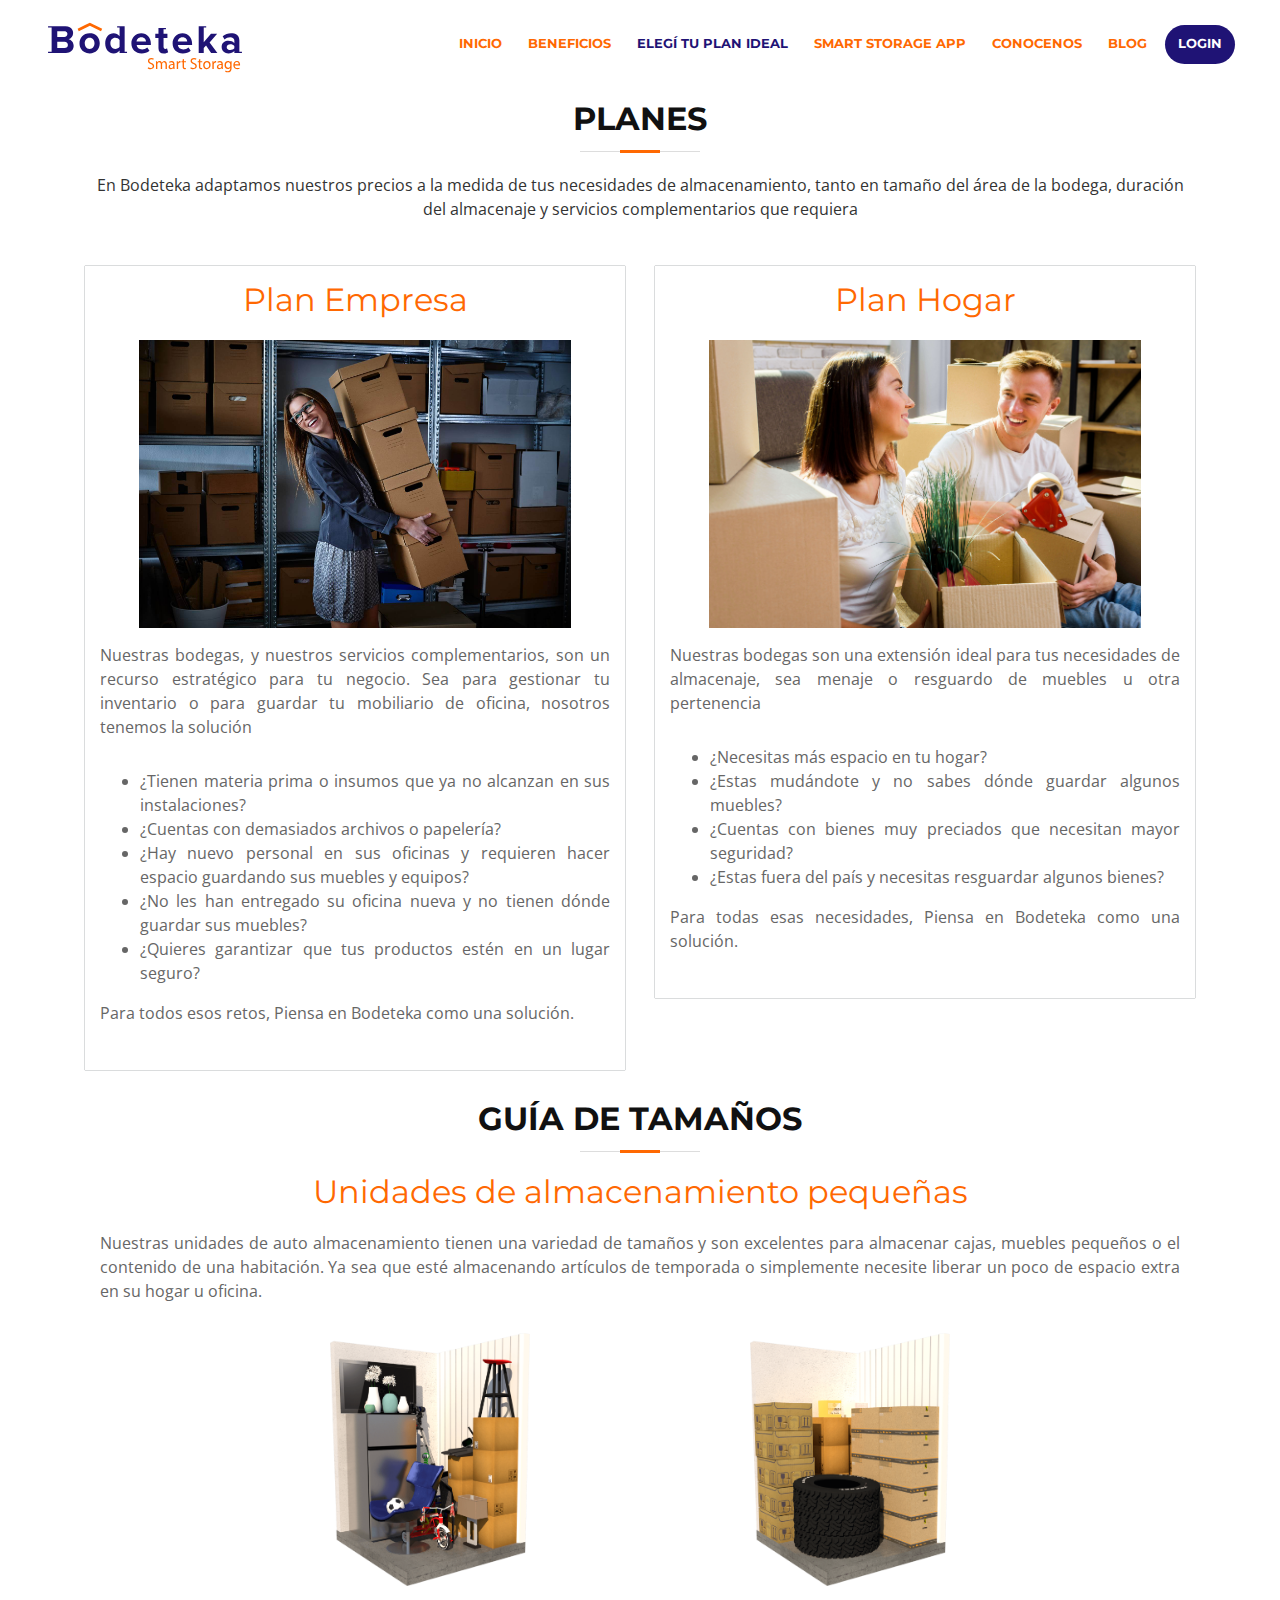
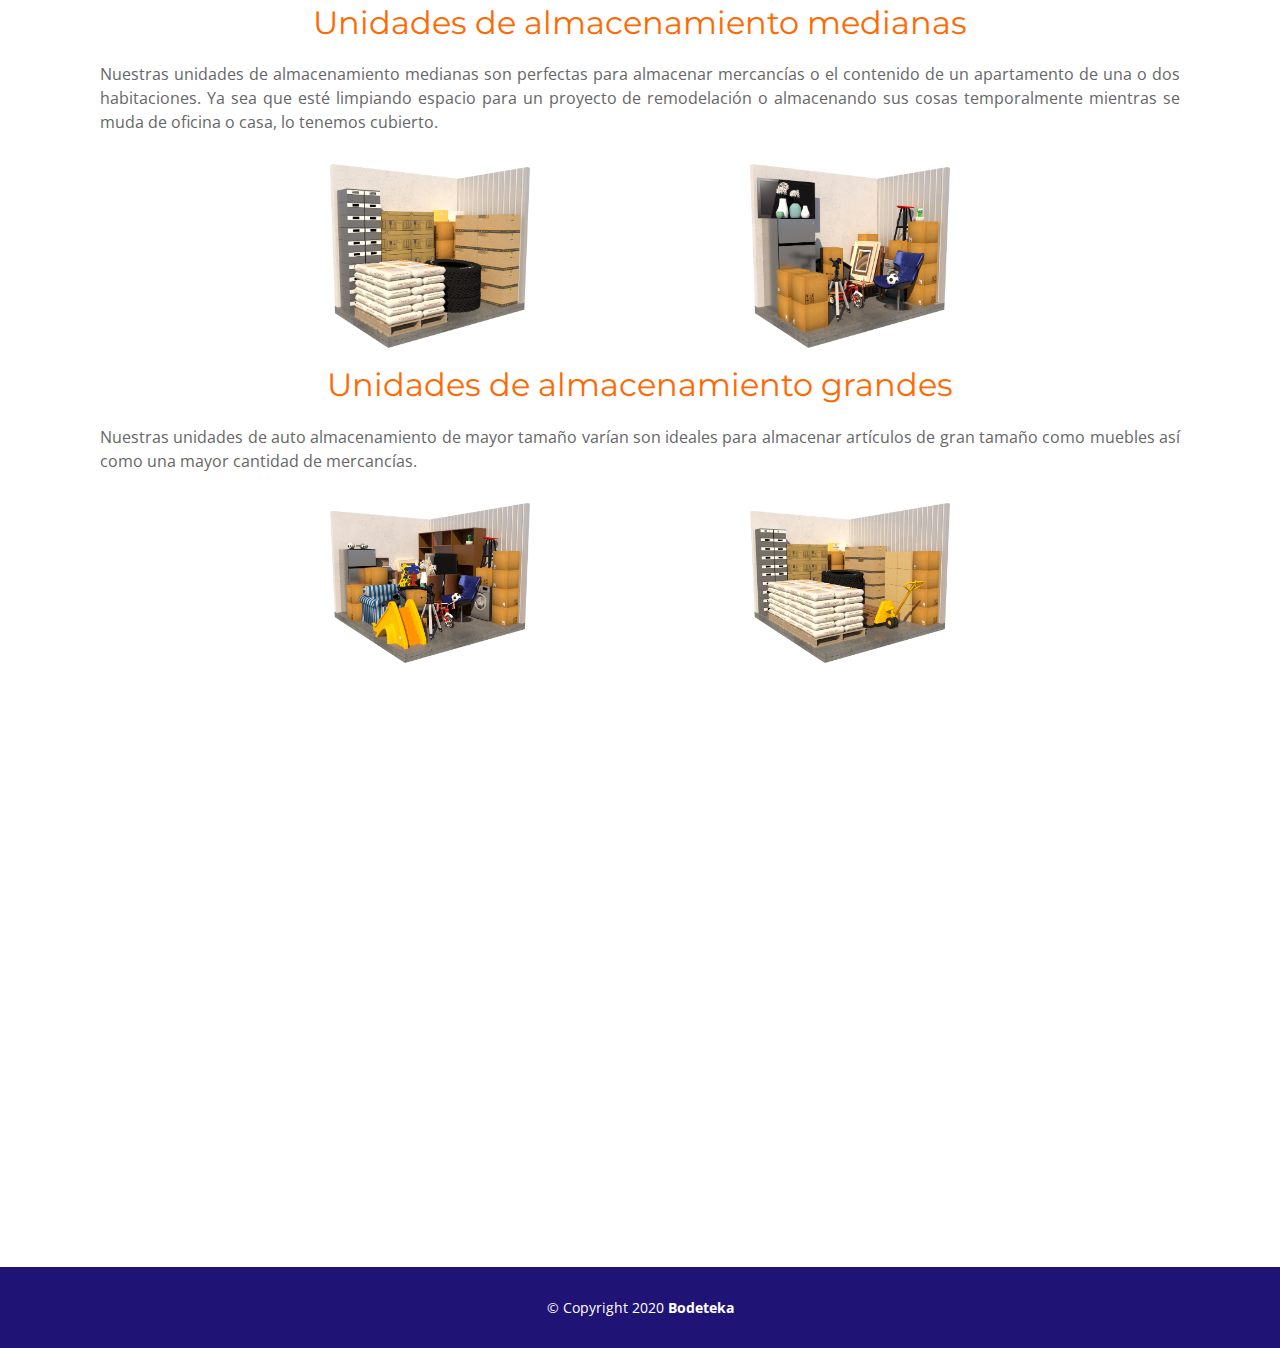
<file: planes.html>
<!DOCTYPE html>
<html lang="en">

<head>
  <meta charset="utf-8">
  <title>Bodeteka</title>
  <meta content="width=device-width, initial-scale=1.0" name="viewport">
  <meta content="" name="keywords">
  <meta content="" name="description">

  <!-- Favicons -->
  <link href="img/favicon.png" rel="icon">
  <link href="img/apple-touch-icon.png" rel="apple-touch-icon">

  <!-- Google Fonts -->
  <link href="https://fonts.googleapis.com/css?family=Open+Sans:300,300i,400,400i,700,700i|Montserrat:300,400,500,700"
    rel="stylesheet">

  <!-- Bootstrap CSS File -->
  <link href="lib/bootstrap/css/bootstrap.min.css" rel="stylesheet">

  <!-- Libraries CSS Files -->
  <link href="lib/font-awesome/css/font-awesome.min.css" rel="stylesheet">
  <link href="lib/animate/animate.min.css" rel="stylesheet">
  <link href="lib/ionicons/css/ionicons.min.css" rel="stylesheet">
  <link href="lib/owlcarousel/assets/owl.carousel.min.css" rel="stylesheet">
  <link href="lib/lightbox/css/lightbox.min.css" rel="stylesheet">

  <!-- Main Stylesheet File -->
  <link href="css/style.css?v2" rel="stylesheet">

  <!-- =======================================================
    Theme Name: BizPage
    Theme URL: https://bootstrapmade.com/bizpage-bootstrap-business-template/
    Author: BootstrapMade.com
    License: https://bootstrapmade.com/license/
  ======================================================= -->
</head>

<body>

  <!--==========================
    Header
  ============================-->
  <header id="header">
    <div class="container-fluid">

      <div id="logo" class="pull-left">
        <a href="index.html"><img src="img/bodtk.svg" alt="LogoBodeteka" title="Logo Bodeteka" /></a>
      </div>

      <nav id="nav-menu-container">
        <ul class="nav-menu">
          <li><a href="index.html">Inicio</a></li>
          <li><a href="beneficios.html">Beneficios</a></li>
          <li class="menu-active"><a href="planes.html">Elegí tu Plan Ideal</a></li>
          <li><a href="storage.html">Smart Storage App</a></li>
          <li><a href="about.html">Conocenos</a></li>
          <li><a href="blog.html">Blog</a></li>
          <li id="btnLogin"><a href="https://www.digitalmind.dev/bodeteka/">Login</a></li>
        </ul>
      </nav><!-- #nav-menu-container -->
    </div>
  </header><!-- #header -->



  <main style="min-height: fit-content; margin-top: 100px;">
    <section id="bodegas">
      <div class="container">
        <section id="planes" style="background-color: #fff;">
          <header class="section-header">
            <h3>PLANES</h3>
            <p style="padding: 0;">En Bodeteka adaptamos nuestros precios a la medida de tus necesidades de
              almacenamiento, tanto en tamaño del área de la bodega, duración del almacenaje y servicios complementarios
              que requiera</p>
          </header>

          <div class="row" style="padding: 15px 0;">
            <div class="col-xs-12 col-sm-6 wow fadeInUp">
              <div style="box-shadow: 0 0 1px 0 #263238; padding: 15px;">
                <h2 class="title text-center text-naranja">Plan Empresa</h2>
                <div class="row">
                  <div style="width: 100%; height: 100%; text-align: center; margin-bottom: 15px;">
                    <img src="./img/pempresa.jpg" alt="plan empresa imagen" style="height: auto; width: 80%;">
                  </div>
                  <div class="col-sm-12 text-justify">
                    <p>
                      Nuestras bodegas, y nuestros servicios complementarios, son un recurso estratégico para tu negocio. Sea para gestionar
                      tu inventario o para guardar tu mobiliario de oficina, nosotros tenemos la solución
                    </p>
                    <ul>
                      <li>¿Tienen materia prima o insumos que ya no alcanzan en sus instalaciones?</li>
                      <li>¿Cuentas con demasiados archivos o papelería?</li>
                      <li>¿Hay nuevo personal en sus oficinas y requieren hacer espacio guardando sus muebles y equipos?</li>
                      <li>¿No les han entregado su oficina nueva y no tienen dónde guardar sus muebles?</li>
                      <li>¿Quieres garantizar que tus productos estén en un lugar seguro?</li>
                    </ul>
                    <p>Para todos esos retos, Piensa en Bodeteka como una solución.</p>
                  </div>

                </div>

              </div>
            </div>
            <div class="col-xs-12 col-sm-6 wow fadeInUp" data-wow-delay="0.1s">
              <div style="box-shadow: 0 0 1px 0 #263238; padding: 15px;">
                <h2 class="title text-center text-naranja">Plan Hogar</h2>
                <div class="row">
                  <div style="width: 100%; height: 100%; text-align: center; margin-bottom: 15px;">
                    <img src="./img/PlanHogar.jpg" alt="plan empresa imagen" style="height: auto; width: 80%;">
                  </div>
                  <div class="col-sm-12 text-justify">
                    <p>Nuestras bodegas son una extensión ideal para tus necesidades de almacenaje, sea menaje o resguardo de muebles u
                      otra pertenencia</p>
                    <ul>
                      <li>¿Necesitas más espacio en tu hogar?</li>
                      <li>¿Estas mudándote y no sabes dónde guardar algunos muebles?</li>
                      <li>¿Cuentas con bienes muy preciados que necesitan mayor seguridad?</li>
                      <li>¿Estas fuera del país y necesitas resguardar algunos bienes?</li>
                    </ul>
                    <p>Para todas esas necesidades, Piensa en Bodeteka como una solución.</p>
                  </div>

                </div>

              </div>

            </div>
          </div>
    </section>

    <section id="guias">
      <div class="container" style="padding: 15px;">
        <div class="section-header">
          <h3>Guía de tamaños</h3>
        </div>
        <div class="row">
          <div class="col-lg-12 col-xs-12">
            <h2 class="title text-center text-naranja">Unidades de almacenamiento pequeñas</h2>
            <p style="padding: 0;" class="text-justify">Nuestras unidades de auto almacenamiento tienen una variedad de tamaños y son excelentes para almacenar
              cajas, muebles pequeños o el contenido de una habitación. Ya sea que esté almacenando artículos de
              temporada o simplemente necesite liberar un poco de espacio extra en su hogar u oficina.</p>
            <div style="width: 100%; height: 100%; text-align: center;">
              <img src="./img/BODEGAP1.png" alt="Bodega Pequeña 1" class="bodegas">
              <img src="./img/BODEGAP2.png" alt="Bodega Pequeña 1" class="bodegas">
            </div>
          </div>
          <div class="col-lg-12 col-xs-12">
            <h2 class="title text-center text-naranja">Unidades de almacenamiento medianas</h2>
            <p style="padding: 0;" class="text-justify">Nuestras unidades de almacenamiento medianas son perfectas para almacenar mercancías o el contenido de
              un apartamento de una o dos habitaciones. Ya sea que esté limpiando espacio para un proyecto de
              remodelación o almacenando sus cosas temporalmente mientras se muda de oficina o casa, lo tenemos
              cubierto.</p>
            <div style="width: 100%; height: 100%; text-align: center;">
              <img src="./img/BODEGAM1.png" alt="Bodega Mediana 1" class="bodegas">
              <img src="./img/BODEGAM2.png" alt="Bodega Mediana 1" class="bodegas">
            </div>
          </div>
          <div class="col-lg-12 col-xs-12">
            <h2 class="title text-center text-naranja">Unidades de almacenamiento grandes</h2>
            <p style="padding: 0;" class="text-justify">Nuestras unidades de auto almacenamiento de mayor tamaño varían son ideales para almacenar artículos de
              gran tamaño como muebles así como una mayor cantidad de mercancías.</p>
            <div style="width: 100%; height: 100%; text-align: center;">
              <img src="./img/BODEGAG1.png" alt="Bodega Grande 1" class="bodegas">
              <img src="./img/BODEGAG2.png" alt="Bodega Grande 1" class="bodegas">
            </div>
          </div>
        </div>
      </div>
    </section>
    <!--==========================
      Contact Section
    ============================-->
    <section id="contact" class="section-bg wow fadeInUp">
      <div class="container">
        <div class="section-header">
          <h3>¿Quieres saber más de las bodegas?</h3>
          <p style="margin: 0 auto; font-size: 1.1em;">Nos encantaría brindarte la información que necesitas</p>
        </div>
      </div>
      <div class="container">

        <div class="form">
          <!-- <div id="sendmessage">Your message has been sent. Thank you!</div>
          <div id="errormessage"></div>-->
          <form action="" method="post" role="form" class="contactForm">
            <div class="form-row">
              <div class="form-group col-md-6">
                <input type="text" name="name" class="form-control" id="name" placeholder="Nombre" required
                  data-rule="minlen:4" data-msg="Porfavor ingrese mas de 4 letras" />
                <div class="validation"></div>
              </div>
              <div class="form-group col-md-6">
                <input type="text" class="form-control" name="telf" id="telf" placeholder="Telefono" required
                  data-rule="minlen:8" data-msg="Porfavor ingrese 8 numeros" />
                <div class="validation"></div>
              </div>
            </div>
            <div class="form-group">
              <input type="email" class="form-control" name="email" id="email" placeholder="Email" requerid
                data-rule="email" data-msg="Porfavor ingrese un email valido" />
              <div class="validation"></div>
            </div>
            <div class="form-group">
              <label for="planes2">¿Cuál plan le interesa?:</label>
              <select class="form-control" name="plan" id="planes2">
                <option value="hogar">Plan Hogar</option>
                <option value="hogar">Plan Empresa</option>
              </select>
            </div>
            <div class="form-group">
              <textarea class="form-control" name="message" rows="2" data-rule="" data-msg=""
                placeholder="Cuéntenos, ¿qué necesidades de almacenamiento tiene?"></textarea>
              <div class="validation"></div>
            </div>
            <div class="text-center"><button type="submit">Enviar</button></div>
          </form>
        </div></div></section></div></section>


  </main>
  <!--==========================
	          Footer
  ============================-->
  <footer id="footer">
    <div class="container">
      <div class="copyright">
        &copy; Copyright 2020 <strong>Bodeteka</strong>
      </div>
    </div>
  </footer><!-- #footer -->

  <a href="#" class="back-to-top"><i class="fa fa-chevron-up"></i></a>
  <!-- Uncomment below i you want to use a preloader -->
  <!-- <div id="preloader"></div> -->

  <!-- JavaScript Libraries -->
  <script src="lib/jquery/jquery.min.js"></script>
  <script src="lib/jquery/jquery-migrate.min.js"></script>
  <script src="lib/bootstrap/js/bootstrap.bundle.min.js"></script>
  <script src="lib/easing/easing.min.js"></script>
  <script src="lib/superfish/hoverIntent.js"></script>
  <script src="lib/superfish/superfish.min.js"></script>
  <script src="lib/wow/wow.min.js"></script>
  <script src="lib/waypoints/waypoints.min.js"></script>
  <script src="lib/counterup/counterup.min.js"></script>
  <script src="lib/owlcarousel/owl.carousel.min.js"></script>
  <script src="lib/isotope/isotope.pkgd.min.js"></script>
  <script src="lib/lightbox/js/lightbox.min.js"></script>
  <script src="lib/touchSwipe/jquery.touchSwipe.min.js"></script>
  <!-- Contact Form JavaScript File -->
  <script src="contactform/contactform.js"></script>

  <!-- Template Main Javascript File -->
  <script src="js/main.js"></script>

</body>

</html>
</file>
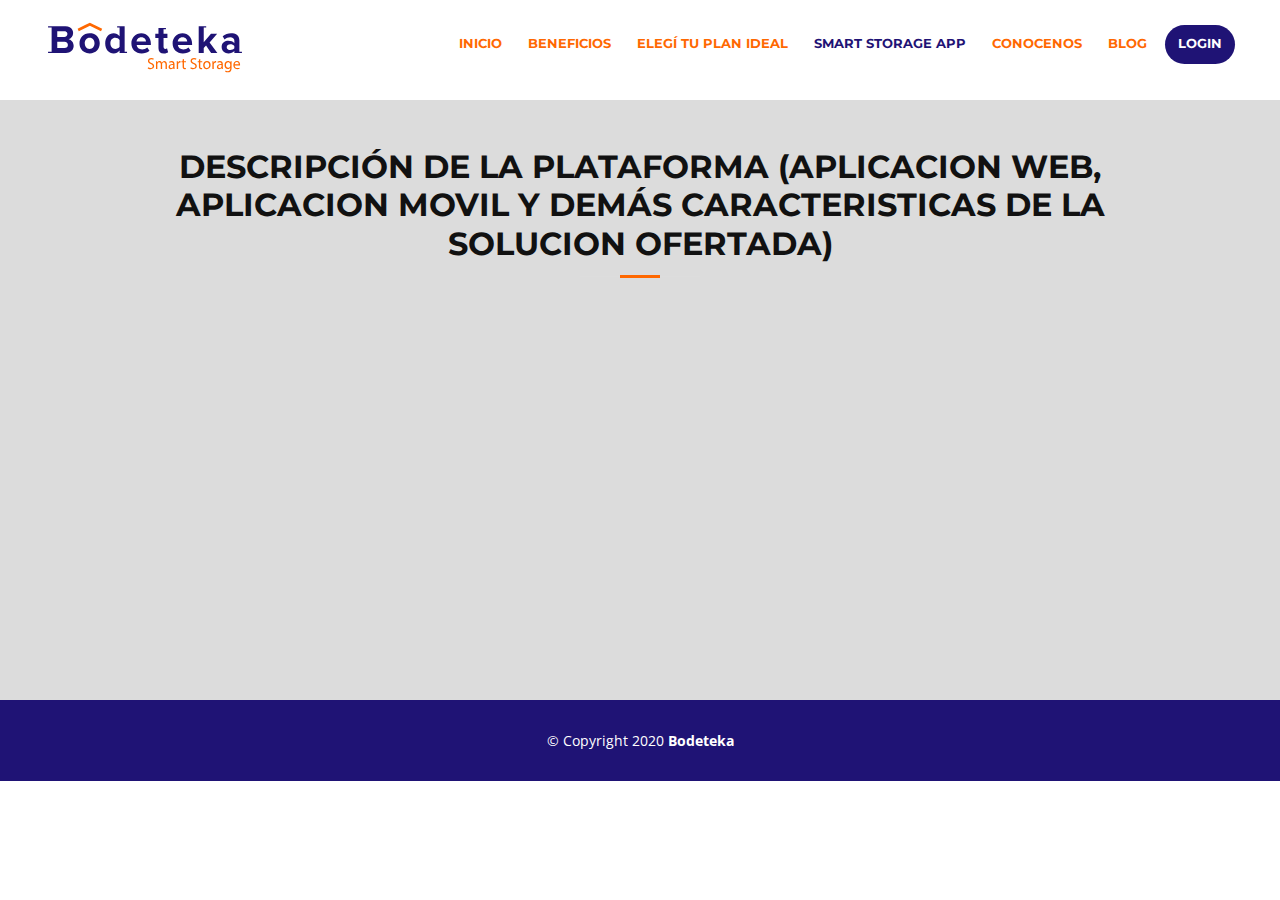
<file: storage.html>
<!DOCTYPE html>
<html lang="en">

<head>
  <meta charset="utf-8">
  <title>Bodeteka</title>
  <meta content="width=device-width, initial-scale=1.0" name="viewport">
  <meta content="" name="keywords">
  <meta content="" name="description">

  <!-- Favicons -->
  <link href="img/favicon.png" rel="icon">
  <link href="img/apple-touch-icon.png" rel="apple-touch-icon">

  <!-- Google Fonts -->
  <link href="https://fonts.googleapis.com/css?family=Open+Sans:300,300i,400,400i,700,700i|Montserrat:300,400,500,700"
    rel="stylesheet">

  <!-- Bootstrap CSS File -->
  <link href="lib/bootstrap/css/bootstrap.min.css" rel="stylesheet">

  <!-- Libraries CSS Files -->
  <link href="lib/font-awesome/css/font-awesome.min.css" rel="stylesheet">
  <link href="lib/animate/animate.min.css" rel="stylesheet">
  <link href="lib/ionicons/css/ionicons.min.css" rel="stylesheet">
  <link href="lib/owlcarousel/assets/owl.carousel.min.css" rel="stylesheet">
  <link href="lib/lightbox/css/lightbox.min.css" rel="stylesheet">

  <!-- Main Stylesheet File -->
  <link href="css/style.css?v2" rel="stylesheet">

  <!-- =======================================================
    Theme Name: BizPage
    Theme URL: https://bootstrapmade.com/bizpage-bootstrap-business-template/
    Author: BootstrapMade.com
    License: https://bootstrapmade.com/license/
  ======================================================= -->
</head>

<body>

  <!--==========================
    Header
  ============================-->
  <header id="header">
    <div class="container-fluid">

      <div id="logo" class="pull-left">
        <a href="index.html"><img src="img/bodtk.svg" alt="LogoBodeteka" title="Logo Bodeteka"/></a>
      </div>

      <nav id="nav-menu-container">
        <ul class="nav-menu">
          <li><a href="index.html">Inicio</a></li>
          <li><a href="beneficios.html">Beneficios</a></li>
          <li><a href="planes.html">Elegí tu Plan Ideal</a></li>
          <li  class="menu-active"><a href="storage.html">Smart Storage App</a></li>
          <li><a href="about.html">Conocenos</a></li>
          <li><a href="blog.html">Blog</a></li>
          <li id="btnLogin"><a href="https://www.digitalmind.dev/bodeteka/">Login</a></li>
        </ul>
      </nav><!-- #nav-menu-container -->
    </div>
  </header><!-- #header -->



  <main style="background-color: gainsboro; height: 600px; margin-top: 100px;">
    <section id="bodegas">
      <div class="container">
        <header class="section-header">
          <br><br>
          <h3>Descripción de la plataforma (aplicacion web, aplicacion movil y demás caracteristicas de la solucion ofertada)</h3>

        </header>
      </div>
    </section>

  </main>

  <!--==========================
    Footer
  ============================-->
  <footer id="footer">
    <!-- <div class="footer-top">
      <div class="container">
        <div class="row">

          <div class="col-lg-3 col-md-6 footer-info">
            <h3>BizPage</h3>
            <p>Cras fermentum odio eu feugiat lide par naso tierra. Justo eget nada terra videa magna derita valies darta donna mare fermentum iaculis eu non diam phasellus. Scelerisque felis imperdiet proin fermentum leo. Amet volutpat consequat mauris nunc congue.</p>
          </div>

          <div class="col-lg-3 col-md-6 footer-links">
            <h4>Useful Links</h4>
            <ul>
              <li><i class="ion-ios-arrow-right"></i> <a href="#">Home</a></li>
              <li><i class="ion-ios-arrow-right"></i> <a href="#">About us</a></li>
              <li><i class="ion-ios-arrow-right"></i> <a href="#">Services</a></li>
              <li><i class="ion-ios-arrow-right"></i> <a href="#">Terms of service</a></li>
              <li><i class="ion-ios-arrow-right"></i> <a href="#">Privacy policy</a></li>
            </ul>
          </div>

          <div class="col-lg-3 col-md-6 footer-contact">
            <h4>Contact Us</h4>
            <p>
              A108 Adam Street <br>
              New York, NY 535022<br>
              United States <br>
              <strong>Phone:</strong> +1 5589 55488 55<br>
              <strong>Email:</strong> info@example.com<br>
            </p>

            <div class="social-links">
              <a href="#" class="twitter"><i class="fa fa-twitter"></i></a>
              <a href="#" class="facebook"><i class="fa fa-facebook"></i></a>
              <a href="#" class="instagram"><i class="fa fa-instagram"></i></a>
              <a href="#" class="google-plus"><i class="fa fa-google-plus"></i></a>
              <a href="#" class="linkedin"><i class="fa fa-linkedin"></i></a>
            </div>

          </div>

          <div class="col-lg-3 col-md-6 footer-newsletter">
            <h4>Our Newsletter</h4>
            <p>Tamen quem nulla quae legam multos aute sint culpa legam noster magna veniam enim veniam illum dolore legam minim quorum culpa amet magna export quem marada parida nodela caramase seza.</p>
            <form action="" method="post">
              <input type="email" name="email"><input type="submit"  value="Subscribe">
            </form>
          </div>

        </div>
      </div>
    </div> -->

    <div class="container">
      <div class="copyright">
        &copy; Copyright 2020 <strong>Bodeteka</strong>
      </div>
    </div>
  </footer><!-- #footer -->

  <a href="#" class="back-to-top"><i class="fa fa-chevron-up"></i></a>
  <!-- Uncomment below i you want to use a preloader -->
  <!-- <div id="preloader"></div> -->

  <!-- JavaScript Libraries -->
  <script src="lib/jquery/jquery.min.js"></script>
  <script src="lib/jquery/jquery-migrate.min.js"></script>
  <script src="lib/bootstrap/js/bootstrap.bundle.min.js"></script>
  <script src="lib/easing/easing.min.js"></script>
  <script src="lib/superfish/hoverIntent.js"></script>
  <script src="lib/superfish/superfish.min.js"></script>
  <script src="lib/wow/wow.min.js"></script>
  <script src="lib/waypoints/waypoints.min.js"></script>
  <script src="lib/counterup/counterup.min.js"></script>
  <script src="lib/owlcarousel/owl.carousel.min.js"></script>
  <script src="lib/isotope/isotope.pkgd.min.js"></script>
  <script src="lib/lightbox/js/lightbox.min.js"></script>
  <script src="lib/touchSwipe/jquery.touchSwipe.min.js"></script>
  <!-- Contact Form JavaScript File -->
  <script src="contactform/contactform.js"></script>

  <!-- Template Main Javascript File -->
  <script src="js/main.js"></script>

</body>

</html>
</file>
<file: css/iconmoon.css>
@font-face {
  font-family: 'icomoon';
  src:  url('fonts/icomoon.eot?a30voi');
  src:  url('fonts/icomoon.eot?a30voi#iefix') format('embedded-opentype'),
    url('fonts/icomoon.ttf?a30voi') format('truetype'),
    url('fonts/icomoon.woff?a30voi') format('woff'),
    url('fonts/icomoon.svg?a30voi#icomoon') format('svg');
  font-weight: normal;
  font-style: normal;
  font-display: block;
}

[class^="icon-"], [class*=" icon-"] {
  /* use !important to prevent issues with browser extensions that change fonts */
  font-family: 'icomoon' !important;
  speak: none;
  font-style: normal;
  font-weight: normal;
  font-variant: normal;
  text-transform: none;
  line-height: 1;

  /* Better Font Rendering =========== */
  -webkit-font-smoothing: antialiased;
  -moz-osx-font-smoothing: grayscale;
}

.icon-whatsapp:before {
  content: "\ea93";
}
</file>
<file: css/style.css>
/*
  Theme Name: BizPage
  Theme URL: https://bootstrapmade.com/bizpage-bootstrap-business-template/
  Author: BootstrapMade.com
  License: https://bootstrapmade.com/license/
*/

/*--------------------------------------------------------------
# General
--------------------------------------------------------------*/
:root{
  --azul: #1f1375;
  --naranja:#ff6801;
}
body {
  overflow-x: hidden;
}
#btnLogin {
  background-color: var(--azul);
  padding: 5px 5px 0;
  margin-top: -5px;
  border-radius: 25px;
}
#btnLogin a, #mobile-nav ul li#btnLogin a{
  color: white;
}
.text-naranja{
  color: var(--naranja);
}
body {
  background: #fff;
  color: #666666;
  font-family: "Open Sans", sans-serif;
}

a {
  color: #ff6801;
  transition: 0.5s;
}

a:hover,
a:active,
a:focus {
  color: #ff6801;
  outline: none;
  text-decoration: none;
}

p {
  padding: 0;
  margin: 0 0 30px 0;
}

h1,
h2,
h3,
h4,
h5,
h6 {
  font-family: "Montserrat", sans-serif;
  font-weight: 400;
  margin: 0 0 20px 0;
  padding: 0;
}

/* Back to top button */

.back-to-top {
  position: fixed;
  display: none;
  background: #ff6801;
  color: #fff;
  width: 44px;
  height: 44px;
  text-align: center;
  line-height: 1;
  font-size: 16px;
  border-radius: 50%;
  right: 15px;
  bottom: 15px;
  transition: background 0.5s;
  z-index: 11;
}

.back-to-top i {
  padding-top: 12px;
  color: #fff;
}

.bodegas {
  margin: 0 10% 18px;
  height: auto;
  width: 45%;
  max-width: 200px;
}
/* Prelaoder */

#preloader {
  position: fixed;
  top: 0;
  left: 0;
  right: 0;
  bottom: 0;
  z-index: 9999;
  overflow: hidden;
  background: #fff;
}

#preloader:before {
  content: "";
  position: fixed;
  top: calc(50% - 30px);
  left: calc(50% - 30px);
  border: 6px solid #f2f2f2;
  border-top: 6px solid #ff6801;
  border-radius: 50%;
  width: 60px;
  height: 60px;
  -webkit-animation: animate-preloader 1s linear infinite;
  animation: animate-preloader 1s linear infinite;
}

@-webkit-keyframes animate-preloader {
  0% {
    -webkit-transform: rotate(0deg);
    transform: rotate(0deg);
  }

  100% {
    -webkit-transform: rotate(360deg);
    transform: rotate(360deg);
  }
}

@keyframes animate-preloader {
  0% {
    -webkit-transform: rotate(0deg);
    transform: rotate(0deg);
  }

  100% {
    -webkit-transform: rotate(360deg);
    transform: rotate(360deg);
  }
}

/*--------------------------------------------------------------
# Header
--------------------------------------------------------------*/

#header {
  background: white;
  padding: 30px 0 0;
  height: fit-content;
  position: fixed;
  left: 0;
  top: 0;
  right: 0;
  transition: all 0.5s;
  z-index: 997;
}

#header.header-scrolled {
  padding: 30px 0 0;
  height: fit-content;
  transition: all 0.5s;
  box-shadow: 1px 0 1px 0 #263238;
}

#header #logo {
  float: left;
}

#header #logo h1 {
  font-size: 34px;
  margin: 0;
  padding: 0;
  line-height: 1;
  font-family: "Montserrat", sans-serif;
  font-weight: 700;
  letter-spacing: 3px;
}

#header #logo h1 a,
#header #logo h1 a:hover {
  color: #1f1375;
  padding-left: 10px;
  border-left: 4px solid #ff6801;
}

#header #logo img {
  position: relative;
  top:-10px;
  width: 200px;
  padding: 0;
  margin: 0;
}

/*--------------------------------------------------------------
# Intro Section
--------------------------------------------------------------*/

#intro {
  display: table;
  width: 100%;
  height: 60vh;
}

#intro .carousel-item {
  width: 100%;
  height: 65vh;
  min-height: 390px;
  background-size: cover;
  background-position: center;
  background-repeat: no-repeat;
}

#intro .carousel-content h2, #intro .carousel-content p {
  text-shadow: 0 0 0.1em black;
}

#intro .carousel-item::before {
  content: '';
  background-color: rgba(0, 0, 0, 0.6);
  position: absolute;
  height: 100%;
  width: 100%;
  top: 0;
  right: 0;
  left: 0;
  bottom: 0;
}

#intro .carousel-container {
  display: -webkit-box;
  display: -webkit-flex;
  display: -ms-flexbox;
  display: flex;
  -webkit-box-pack: center;
  -webkit-justify-content: center;
  -ms-flex-pack: center;
  justify-content: center;
  -webkit-box-align: center;
  -webkit-align-items: center;
  -ms-flex-align: center;
  align-items: center;
  position: absolute;
  bottom: 0;
  top: 0;
  left: 0;
  right: 0;
}

#intro .carousel-background img {
  max-width: 100%;
}

#intro .carousel-content {
  padding-top: 2em;
  text-align: center;
}

#intro h2 {
  color: #fff;
  margin-bottom: 30px;
  font-size: 1.7em;
  font-weight: 700;
}

#intro p {
  width: 80%;
  margin: 0 auto 30px auto;
  font-size: 1.5em;
  color: #fff;
}

#intro .carousel-fade {
  overflow: hidden;
}

#intro .carousel-fade .carousel-inner .carousel-item {
  transition-property: opacity;
}

#intro .carousel-fade .carousel-inner .carousel-item,
#intro .carousel-fade .carousel-inner .active.carousel-item-left,
#intro .carousel-fade .carousel-inner .active.carousel-item-right {
  opacity: 0;
}

#intro .carousel-fade .carousel-inner .active,
#intro .carousel-fade .carousel-inner .carousel-item-next.carousel-item-left,
#intro .carousel-fade .carousel-inner .carousel-item-prev.carousel-item-right {
  opacity: 1;
  transition: 0.5s;
}

#intro .carousel-fade .carousel-inner .carousel-item-next,
#intro .carousel-fade .carousel-inner .carousel-item-prev,
#intro .carousel-fade .carousel-inner .active.carousel-item-left,
#intro .carousel-fade .carousel-inner .active.carousel-item-right {
  left: 0;
  -webkit-transform: translate3d(0, 0, 0);
  transform: translate3d(0, 0, 0);
}

#intro .carousel-control-prev,
#intro .carousel-control-next {
  width: 10%;
}

#intro .carousel-control-next-icon,
#intro .carousel-control-prev-icon {
  background: none;
  font-size: 32px;
  line-height: 1;
}

#intro .carousel-indicators li {
  cursor: pointer;
}

#intro .btn-get-started {
  font-family: "Montserrat", sans-serif;
  font-weight: 500;
  font-size: 16px;
  letter-spacing: 1px;
  display: inline-block;
  padding: 8px 32px;
  border-radius: 50px;
  transition: 0.5s;
  margin: 10px;
  color: #fff;
  background: #ff6801;
}

#intro .btn-get-started:hover {
  background: #fff;
  color: #ff6801;
}

/*--------------------------------------------------------------
# Navigation Menu
--------------------------------------------------------------*/

/* Nav Menu Essentials */

.nav-menu,
.nav-menu * {
  margin: 0;
  padding: 0;
  list-style: none;
}

.nav-menu ul {
  position: absolute;
  display: none;
  top: 100%;
  left: 0;
  z-index: 99;
}

.nav-menu li {
  position: relative;
  white-space: nowrap;
}

.nav-menu > li {
  float: left;
}

.nav-menu li:hover > ul,
.nav-menu li.sfHover > ul {
  display: block;
}

.nav-menu ul ul {
  top: 0;
  left: 100%;
}

.nav-menu ul li {
  min-width: 180px;
}

/* Nav Menu Arrows */

.sf-arrows .sf-with-ul {
  padding-right: 30px;
}

.sf-arrows .sf-with-ul:after {
  content: "\f107";
  position: absolute;
  right: 15px;
  font-family: FontAwesome;
  font-style: normal;
  font-weight: normal;
}

.sf-arrows ul .sf-with-ul:after {
  content: "\f105";
}

/* Nav Meu Container */

#nav-menu-container {
  float: right;
  margin: 0;
}

/* Nav Meu Styling */

.nav-menu a {
  padding: 0 8px 10px 8px;
  text-decoration: none;
  display: inline-block;
  color: #ff6801;
  font-family: "Montserrat", sans-serif;
  font-weight: 700;
  font-size: 13px;
  text-transform: uppercase;
  outline: none;
}

.nav-menu li:hover > a,
.nav-menu > .menu-active > a {
  color: #1f1375;
}

.nav-menu > li {
  margin-left: 10px;
}

.nav-menu ul {
  margin: 4px 0 0 0;
  padding: 10px;
  box-shadow: 0px 0px 30px rgba(127, 137, 161, 0.25);
  background: #fff;
}

.nav-menu ul li {
  transition: 0.3s;
}

.nav-menu ul li a {
  padding: 10px;
  color: #333;
  transition: 0.3s;
  display: block;
  font-size: 13px;
  text-transform: none;
}

.nav-menu ul li:hover > a {
  color: #1f1375;
}

.nav-menu ul ul {
  margin: 0;
}

/* Mobile Nav Toggle */

#mobile-nav-toggle {
  position: fixed;
  right: 0;
  top: 0;
  z-index: 999;
  margin: 20px 20px 0 0;
  border: 0;
  background: none;
  font-size: 24px;
  display: none;
  transition: all 0.4s;
  outline: none;
  cursor: pointer;
}

#mobile-nav-toggle i {
  color: #ff6801;
}

/* Mobile Nav Styling */

#mobile-nav {
  position: fixed;
  top: 0;
  padding: 18px 15px 0;
  bottom: 0;
  z-index: 998;
  background:white;
  left: -260px;
  width: 260px;
  overflow-y: auto;
  transition: 0.4s;
}

#mobile-nav ul {
  padding: 0;
  margin: 0;
  list-style: none;
}

#mobile-nav ul li {
  position: relative;
    margin: 1px auto;
}

#mobile-nav ul li a {
  color: #ff6801;
  font-size: 13px;
  text-transform: uppercase;
  overflow: hidden;
  padding: 10px 22px 10px 15px;
  position: relative;
  text-decoration: none;
  width: 100%;
  display: block;
  outline: none;
  font-weight: 700;
  font-family: "Montserrat", sans-serif;
}

#mobile-nav ul li a:hover {
  color: #1f1375;
}

#mobile-nav ul li li {
  padding-left: 30px;
}

#mobile-nav ul li.menu-active a {
  color: #1f1375;
}

#mobile-nav ul .menu-has-children i {
  position: absolute;
  right: 0;
  z-index: 99;
  padding: 15px;
  cursor: pointer;
  color: #fff;
}

#mobile-nav ul .menu-has-children i.fa-chevron-up {
  color: #ff6801;
}

#mobile-nav ul .menu-has-children li a {
  text-transform: none;
}

#mobile-nav ul .menu-item-active {
  color: #ff6801;
}

#mobile-body-overly {
  width: 100%;
  height: 100%;
  z-index: 997;
  top: 0;
  left: 0;
  position: fixed;
  background: rgba(0, 0, 0, 0.7);
  display: none;
}

/* Mobile Nav body classes */

body.mobile-nav-active {
  overflow: hidden;
}

body.mobile-nav-active #mobile-nav {
  left: 0;
}

body.mobile-nav-active #mobile-nav-toggle {
  color: #fff;
}

/*--------------------------------------------------------------
# Sections
--------------------------------------------------------------*/

/* Sections Header
--------------------------------*/

.section-header h3 {
  font-size: 32px;
  color: #111;
  text-transform: uppercase;
  text-align: center;
  font-weight: 700;
  position: relative;
  padding-bottom: 15px;
}

.section-header h3::before {
  content: '';
  position: absolute;
  display: block;
  width: 120px;
  height: 1px;
  background: #ddd;
  bottom: 1px;
  left: calc(50% - 60px);
}

.section-header h3::after {
  content: '';
  position: absolute;
  display: block;
  width: 40px;
  height: 3px;
  background: #ff6801;
  bottom: 0;
  left: calc(50% - 20px);
}

.section-header p {
  text-align: center;
  padding-bottom: 30px;
  color: #333;
}

/* Section with background
--------------------------------*/

.section-bg {
  background: #f7f7f7;
}

/* Featured Services Section
--------------------------------*/

#featured-services {
  background: white;
}

#featured-services .box {
  padding: 30px 20px;
}

#featured-services .box-bg {
  background-image: linear-gradient(0deg, #fff 0%, rgb(248, 245, 245) 50%, #fff 100%);
}

#featured-services i {
  color: #ff6801;
  font-size: 48px;
  display: inline-block;
  line-height: 1;
}

#featured-services h4 {
  font-weight: 400;
  margin: 15px 0;
  font-size: 18px;
}

#featured-services h4 a {
  color:var(--azul);
}

#featured-services h4 a:hover {
  color:var(--naranja);
}

#featured-services p {
  font-size: 14px;
  line-height: 24px;
  color: #333;
  margin-bottom: 0;
}

/* About Us Section
--------------------------------*/

#about {
  background: url("../img/fondo.jpg") center top no-repeat fixed;
  background-size: cover;
  padding: 40px 0;
  position: relative;
}

#about::before {
  content: '';
  position: absolute;
  left: 0;
  right: 0;
  top: 0;
  bottom: 0;
  background: rgba(255, 255, 255, 0.92);
  z-index: 9;
}

#about .container {
  position: relative;
  z-index: 10;
}

#about .about-col {
  background: #fff;
  border-radius: 0 0 4px 4px;
  box-shadow: 0px 2px 12px rgba(0, 0, 0, 0.08);
  margin-bottom: 20px;
}

#about .about-col .img {
  position: relative;
}

#about .about-col .img img {
  border-radius: 4px 4px 0 0;
}

#about .about-col .icon {
  width: 64px;
  height: 64px;
  padding-top: 8px;
  text-align: center;
  position: absolute;
  background-color: #ff6801;
  border-radius: 50%;
  text-align: center;
  border: 4px solid #fff;
  left: calc( 50% - 32px);
  bottom: -30px;
  transition: 0.3s;
}

#about .about-col i {
  font-size: 36px;
  line-height: 1;
  color: #fff;
  transition: 0.3s;
}

#about .about-col:hover .icon {
  background-color: #fff;
}

#about .about-col:hover i {
  color: #ff6801;
}

#about .about-col h2 {
  color: #000;
  text-align: center;
  font-weight: 700;
  font-size: 20px;
  padding: 0;
  margin: 40px 0 12px 0;
}

#about .about-col h2 a {
  color:var(--azul);
}

#about .about-col h2 a:hover {
  color: #ff6801;
}

#about .about-col p {
  font-size: 14px;
  line-height: 24px;
  color: #333;
  margin-bottom: 0;
  padding: 0 20px 20px 20px;
}


/* Services Section
--------------------------------*/

#beneficios {
  background: #fff;
  background-size: cover;
  padding: 0 0 40px 0;
}

#beneficios .box {
  height: 190px;
}

#beneficios .icon {
  float: left;
}

#beneficios .icon i {
  color: #ff6801;
  font-size: 36px;
  line-height: 1;
  transition: 0.5s;
}

#beneficios .title {
  margin-left: 60px;
  font-weight: 700;
  margin-bottom: 15px;
  font-size: 18px;
}

#beneficios .title a {
  color: var(--azul);
}

#beneficios .box:hover .title a {
  color: #ff6801;
}

#beneficios .description {
  font-size: 14px;
  margin-left: 60px;
  line-height: 24px;
  margin-bottom: 0;
}

/* Call To Action Section
--------------------------------*/

#call-to-action {
  background: linear-gradient(rgba(0, 142, 99, 0.1), rgba(0, 0, 0, 0.1)), url(../img/call-to-action-bg.jpg) fixed center center;
  background-size: cover;
  padding: 60px 0;
}

#call-to-action h3 {
  color: #fff;
  font-size: 28px;
  font-weight: 700;
}

#call-to-action p {
  color: #fff;
}

#call-to-action .cta-btn {
  font-family: "Montserrat", sans-serif;
  text-transform: uppercase;
  font-weight: 500;
  font-size: 16px;
  letter-spacing: 1px;
  display: inline-block;
  padding: 8px 28px;
  border-radius: 25px;
  transition: 0.5s;
  margin-top: 10px;
  border: 2px solid #fff;
  color: #fff;
}

#call-to-action .cta-btn:hover {
  background: #ff6801;
  border: 2px solid #ff6801;
}

/* Call To Action Section
--------------------------------*/

#skills {
  padding: 60px 0;
}

#skills .progress {
  height: 35px;
  margin-bottom: 10px;
}

#skills .progress .skill {
  font-family: "Open Sans", sans-serif;
  line-height: 35px;
  padding: 0;
  margin: 0 0 0 20px;
  text-transform: uppercase;
}

#skills .progress .skill .val {
  float: right;
  font-style: normal;
  margin: 0 20px 0 0;
}

#skills .progress-bar {
  width: 1px;
  text-align: left;
  transition: .9s;
}

/* Facts Section
--------------------------------*/

#facts {
  background: url("../img/facts-bg.jpg") center top no-repeat fixed;
  background-size: cover;
  padding: 60px 0 0 0;
  position: relative;
}

#facts::before {
  content: '';
  position: absolute;
  left: 0;
  right: 0;
  top: 0;
  bottom: 0;
  background: rgba(255, 255, 255, 0.88);
  z-index: 9;
}

#facts .container {
  position: relative;
  z-index: 10;
}

#facts .counters span {
  font-family: "Montserrat", sans-serif;
  font-weight: bold;
  font-size: 48px;
  display: block;
  color: #ff6801;
}

#facts .counters p {
  padding: 0;
  margin: 0 0 20px 0;
  font-family: "Montserrat", sans-serif;
  font-size: 14px;
  color: #111;
}

#facts .facts-img {
  text-align: center;
  padding-top: 30px;
}

/* Portfolio Section
--------------------------------*/

#portfolio {
  padding: 60px 0;
}

#portfolio #portfolio-flters {
  padding: 0;
  margin: 5px 0 35px 0;
  list-style: none;
  text-align: center;
}

#portfolio #portfolio-flters li {
  cursor: pointer;
  margin: 15px 15px 15px 0;
  display: inline-block;
  padding: 10px 20px;
  font-size: 12px;
  line-height: 20px;
  color: #666666;
  border-radius: 4px;
  text-transform: uppercase;
  background: #fff;
  margin-bottom: 5px;
  transition: all 0.3s ease-in-out;
}

#portfolio #portfolio-flters li:hover,
#portfolio #portfolio-flters li.filter-active {
  background: #ff6801;
  color: #fff;
}

#portfolio #portfolio-flters li:last-child {
  margin-right: 0;
}

#portfolio .portfolio-wrap {
  box-shadow: 0px 2px 12px rgba(0, 0, 0, 0.08);
  transition: 0.3s;
}

#portfolio .portfolio-wrap:hover {
  box-shadow: 0px 4px 14px rgba(0, 0, 0, 0.16);
}

#portfolio .portfolio-item {
  position: relative;
  height: 360px;
  overflow: hidden;
}

#portfolio .portfolio-item figure {
  background: #000;
  overflow: hidden;
  height: 240px;
  position: relative;
  border-radius: 4px 4px 0 0;
  margin: 0;
}

#portfolio .portfolio-item figure:hover img {
  opacity: 0.4;
  transition: 0.3s;
}

#portfolio .portfolio-item figure .link-preview,
#portfolio .portfolio-item figure .link-details {
  position: absolute;
  display: inline-block;
  opacity: 0;
  line-height: 1;
  text-align: center;
  width: 36px;
  height: 36px;
  background: #fff;
  border-radius: 50%;
  transition: 0.2s linear;
}

#portfolio .portfolio-item figure .link-preview i,
#portfolio .portfolio-item figure .link-details i {
  padding-top: 6px;
  font-size: 22px;
  color: #333;
}

#portfolio .portfolio-item figure .link-preview:hover,
#portfolio .portfolio-item figure .link-details:hover {
  background: #ff6801;
}

#portfolio .portfolio-item figure .link-preview:hover i,
#portfolio .portfolio-item figure .link-details:hover i {
  color: #fff;
}

#portfolio .portfolio-item figure .link-preview {
  left: calc(50% - 38px);
  top: calc(50% - 18px);
}

#portfolio .portfolio-item figure .link-details {
  right: calc(50% - 38px);
  top: calc(50% - 18px);
}

#portfolio .portfolio-item figure:hover .link-preview {
  opacity: 1;
  left: calc(50% - 44px);
}

#portfolio .portfolio-item figure:hover .link-details {
  opacity: 1;
  right: calc(50% - 44px);
}

#portfolio .portfolio-item .portfolio-info {
  background: #fff;
  text-align: center;
  padding: 30px;
  height: 90px;
  border-radius: 0 0 3px 3px;
}

#portfolio .portfolio-item .portfolio-info h4 {
  font-size: 18px;
  line-height: 1px;
  font-weight: 700;
  margin-bottom: 18px;
  padding-bottom: 0;
}

#portfolio .portfolio-item .portfolio-info h4 a {
  color: #333;
}

#portfolio .portfolio-item .portfolio-info h4 a:hover {
  color: #ff6801;
}

#portfolio .portfolio-item .portfolio-info p {
  padding: 0;
  margin: 0;
  color: #b8b8b8;
  font-weight: 500;
  font-size: 14px;
  text-transform: uppercase;
}

/* Clients Section
--------------------------------*/

#clients {
  padding: 60px 0;
}

#clients img {
  max-width: 100%;
  opacity: 0.5;
  transition: 0.3s;
  padding: 15px 0;
}

#clients img:hover {
  opacity: 1;
}

#clients .owl-nav,
#clients .owl-dots {
  margin-top: 5px;
  text-align: center;
}

#clients .owl-dot {
  display: inline-block;
  margin: 0 5px;
  width: 12px;
  height: 12px;
  border-radius: 50%;
  background-color: #ddd;
}

#clients .owl-dot.active {
  background-color: #ff6801;
}

/* Testimonials Section
--------------------------------*/

#testimonials {
  padding: 60px 0;
}

#testimonials .section-header {
  margin-bottom: 40px;
}

#testimonials .testimonial-item {
  text-align: center;
}

#testimonials .testimonial-item .testimonial-img {
  width: 120px;
  border-radius: 50%;
  border: 4px solid #fff;
  margin: 0 auto;
}

#testimonials .testimonial-item h3 {
  font-size: 20px;
  font-weight: bold;
  margin: 10px 0 5px 0;
  color: #111;
}

#testimonials .testimonial-item h4 {
  font-size: 14px;
  color: #999;
  margin: 0 0 15px 0;
}

#testimonials .testimonial-item .quote-sign-left {
  margin-top: -15px;
  padding-right: 10px;
  display: inline-block;
  width: 37px;
}

#testimonials .testimonial-item .quote-sign-right {
  margin-bottom: -15px;
  padding-left: 10px;
  display: inline-block;
  max-width: 100%;
  width: 37px;
}

#testimonials .testimonial-item p {
  font-style: italic;
  margin: 0 auto 15px auto;
}

#testimonials .owl-nav,
#testimonials .owl-dots {
  margin-top: 5px;
  text-align: center;
}

#testimonials .owl-dot {
  display: inline-block;
  margin: 0 5px;
  width: 12px;
  height: 12px;
  border-radius: 50%;
  background-color: #ddd;
}

#testimonials .owl-dot.active {
  background-color: #ff6801;
}

/* Team Section
--------------------------------*/

#team {
  background: #fff;
  padding: 60px 0;
}

#team .member {
  text-align: center;
  margin-bottom: 20px;
  background: #000;
  position: relative;
}

#team .member .member-info {
  opacity: 0;
  display: -webkit-box;
  display: -webkit-flex;
  display: -ms-flexbox;
  display: flex;
  -webkit-box-pack: center;
  -webkit-justify-content: center;
  -ms-flex-pack: center;
  justify-content: center;
  -webkit-box-align: center;
  -webkit-align-items: center;
  -ms-flex-align: center;
  align-items: center;
  position: absolute;
  bottom: 0;
  top: 0;
  left: 0;
  right: 0;
  transition: 0.2s;
}

#team .member .member-info-content {
  margin-top: -50px;
  transition: margin 0.2s;
}

#team .member:hover .member-info {
  background: rgba(0, 0, 0, 0.7);
  opacity: 1;
  transition: 0.4s;
}

#team .member:hover .member-info-content {
  margin-top: 0;
  transition: margin 0.4s;
}

#team .member h4 {
  font-weight: 700;
  margin-bottom: 2px;
  font-size: 18px;
  color: #fff;
}

#team .member span {
  font-style: italic;
  display: block;
  font-size: 13px;
  color: #fff;
}

#team .member .social {
  margin-top: 15px;
}

#team .member .social a {
  transition: none;
  color: #fff;
}

#team .member .social a:hover {
  color: #ff6801;
}

#team .member .social i {
  font-size: 18px;
  margin: 0 2px;
}

/* Contact Section
--------------------------------*/

#contact {
  padding: 60px 0;
}

#contact .contact-info {
  margin-bottom: 20px;
  text-align: center;
}

#contact .contact-info i {
  font-size: 48px;
  display: inline-block;
  margin-bottom: 10px;
  color: #ff6801;
}

#contact .contact-info address,
#contact .contact-info p {
  margin-bottom: 0;
  color: #000;
}

#contact .contact-info h3 {
  font-size: 18px;
  margin-bottom: 15px;
  font-weight: bold;
  text-transform: uppercase;
  color: #999;
}

#contact .contact-info a {
  color: #000;
}

#contact .contact-info a:hover {
  color: #ff6801;
}

#contact .contact-address,
#contact .contact-phone,
#contact .contact-email {
  margin-bottom: 20px;
}

#contact .form #sendmessage {
  color: #ff6801;
  border: 1px solid #ff6801;
  display: none;
  text-align: center;
  padding: 15px;
  font-weight: 600;
  margin-bottom: 15px;
}

#contact .form #errormessage {
  color: red;
  display: none;
  border: 1px solid red;
  text-align: center;
  padding: 15px;
  font-weight: 600;
  margin-bottom: 15px;
}

#contact .form #sendmessage.show,
#contact .form #errormessage.show,
#contact .form .show {
  display: block;
}

#contact .form .validation {
  color: red;
  display: none;
  margin: 0 0 20px;
  font-weight: 400;
  font-size: 13px;
}

#contact .form input,
#contact .form textarea {
  padding: 10px 14px;
  border-radius: 0;
  box-shadow: none;
  font-size: 15px;
}

#contact .form button[type="submit"] {
  background: #ff6801;
  border: 0;
  padding: 10px 30px;
  color: #fff;
  transition: 0.4s;
  cursor: pointer;
}

#contact .form button[type="submit"]:hover {
  background: #ff6801;
}

/*--------------------------------------------------------------
# Footer
--------------------------------------------------------------*/

#footer {
  background:var(--azul);
  padding: 0 0 30px 0;
  color: #FFFFFF;
  font-size: 14px;
}

#footer .footer-top {
  background: #111;
  padding: 60px 0 30px 0;
}

#footer .footer-top .footer-info {
  margin-bottom: 30px;
}

#footer .footer-top .footer-info h3 {
  font-size: 34px;
  margin: 0 0 20px 0;
  padding: 2px 0 2px 10px;
  line-height: 1;
  font-family: "Montserrat", sans-serif;
  font-weight: 700;
  letter-spacing: 3px;
  border-left: 4px solid #ff6801;
}

#footer .footer-top .footer-info p {
  font-size: 14px;
  line-height: 24px;
  margin-bottom: 0;
  font-family: "Montserrat", sans-serif;
  color: #eee;
}

#footer .footer-top .social-links a {
  font-size: 18px;
  display: inline-block;
  background: #333;
  color: #eee;
  line-height: 1;
  padding: 8px 0;
  margin-right: 4px;
  border-radius: 50%;
  text-align: center;
  width: 36px;
  height: 36px;
  transition: 0.3s;
}

#footer .footer-top .social-links a:hover {
  background: #ff6801;
  color: #fff;
}

#footer .footer-top h4 {
  font-size: 14px;
  font-weight: bold;
  color: #fff;
  text-transform: uppercase;
  position: relative;
  padding-bottom: 12px;
}

#footer .footer-top h4::before,
#footer .footer-top h4::after {
  content: '';
  position: absolute;
  left: 0;
  bottom: 0;
  height: 2px;
}

#footer .footer-top h4::before {
  right: 0;
  background: #555;
}

#footer .footer-top h4::after {
  background: #ff6801;
  width: 60px;
}

#footer .footer-top .footer-links {
  margin-bottom: 30px;
}

#footer .footer-top .footer-links ul {
  list-style: none;
  padding: 0;
  margin: 0;
}

#footer .footer-top .footer-links ul i {
  padding-right: 8px;
  color: #ddd;
}

#footer .footer-top .footer-links ul li {
  border-bottom: 1px solid #333;
  padding: 10px 0;
}

#footer .footer-top .footer-links ul li:first-child {
  padding-top: 0;
}

#footer .footer-top .footer-links ul a {
  color: #eee;
}

#footer .footer-top .footer-links ul a:hover {
  color: #ff6801;
}

#footer .footer-top .footer-contact {
  margin-bottom: 30px;
}

#footer .footer-top .footer-contact p {
  line-height: 26px;
}

#footer .footer-top .footer-newsletter {
  margin-bottom: 30px;
}

#footer .footer-top .footer-newsletter input[type="email"] {
  border: 0;
  padding: 6px 8px;
  width: 65%;
}

#footer .footer-top .footer-newsletter input[type="submit"] {
  background: #ff6801;
  border: 0;
  width: 35%;
  padding: 6px 0;
  text-align: center;
  color: #fff;
  transition: 0.3s;
  cursor: pointer;
}

#footer .footer-top .footer-newsletter input[type="submit"]:hover {
  background: #ff6801;
}

#footer .copyright {
  text-align: center;
  padding-top: 30px;
}

#footer .credits {
  text-align: center;
  font-size: 13px;
  color: #ddd;
}

.plan-action{
  display: flex;
  justify-content: center;
  padding-bottom: 2em;
}
.btn-action {
  border:solid 1px var(--naranja);
  text-align: center;
  font-family: "Montserrat", sans-serif;
  font-weight: 500;
  font-size: 16px;
  letter-spacing: 1px;
  display: inline-block;
  padding: 8px 32px;
  border-radius: 50px;
  transition: 0.5s;
  color: #fff;
  background-color: #ff6801;
}

.btn-action:hover {
  background: #fff;
  color: #ff6801;
}

/*--------------------------------------------------------------
# Responsive Media Queries
--------------------------------------------------------------*/

@media (min-width: 768px) {
  #contact .contact-address,
  #contact .contact-phone,
  #contact .contact-email {
    padding: 20px 0;
  }

  #contact .contact-phone {
    border-left: 1px solid #ddd;
    border-right: 1px solid #ddd;
  }
}

@media (min-width: 992px) {
  #testimonials .testimonial-item p {
    width: 80%;
  }
}

@media (min-width: 1024px) {
  #header #logo {
    padding-left: 30px;
  }

  #intro p {
    width: 80%;
  }

  #intro .carousel-control-prev,
  #intro .carousel-control-next {
    width: 5%;
  }

  #nav-menu-container {
    padding-right: 30px;
  }
}

@media (max-width: 1130px) {
  #nav-menu-container {
    display: none;
  }

  #mobile-nav-toggle {
    display: inline;
  }

  #intro h2 {
    margin: 10px auto;
    font-size: 1.5em;
  }

  #intro p {
    font-size: 1.2em;
  }
}

@media (max-width: 768px) {
  .back-to-top {
    bottom: 15px;
  }

  #header #logo h1 {
    font-size: 1em;
  }

  #header #logo img {
    max-height: 40px;
  }

  #intro h2 {
    margin: 10px auto;
    font-size: 1.5em;
  }

  #intro p {
    font-size: 1.2em;
  }

  #nav-menu-container {
    display: none;
  }

  #mobile-nav-toggle {
    display: inline;
  }
}

.ih-item.circle {
  position: relative;
  width: 120px;
  height: 120px;
  border-radius: 50%;
  margin-left: auto;
  margin-right: auto;
}

.ih-item.circle.effect1 .spinner {
  width: 130px;
  height: 130px;
  border: 14px solid var(--naranja);
  border-right-color: var(--azul);
  border-bottom-color: var(--azul);
  border-radius: 50%;
  -webkit-transition: transform 0.5s ease-in-out;
  -moz-transition: transform 0.5s ease-in-out;
  transition: transform 0.5s ease-in-out;
}

.miniSpinner {
    border: 3px solid var(--naranja);
    border-right-color: var(--azul);
    border-bottom-color: var(--azul);
    border-radius: 50%;
    padding: 3px 7px;
}

.ih-item.circle.effect1:hover .spinner {
  -webkit-transform: rotate(180deg);
  -moz-transform: rotate(180deg);
  transform: rotate(180deg);
}

.ih-item.circle.effect1 .img {
  position: absolute;
  top: 10px;
  bottom: 0;
  left: 46px;
  right: 0;
  width: auto;
  height: auto;
}

.ih-item.circle.effect1 .img i {
  width: 110px;
  height: 110px;
  line-height: 110px;
  font-size: 51px;
  color: #e46713;
  background-color: #fff;
}

.ih-item.circle.effect1 .info {
  color: #333333;
  font-weight: bold;
  text-align: center;
  -webkit-transition: all 0.8s ease-in-out;
  -moz-transition: all 0.8s ease-in-out;
  transition: all 0.8s ease-in-out;
}

#planes .about-col {
  max-width: 400px;
  margin: auto;
}
</file>
